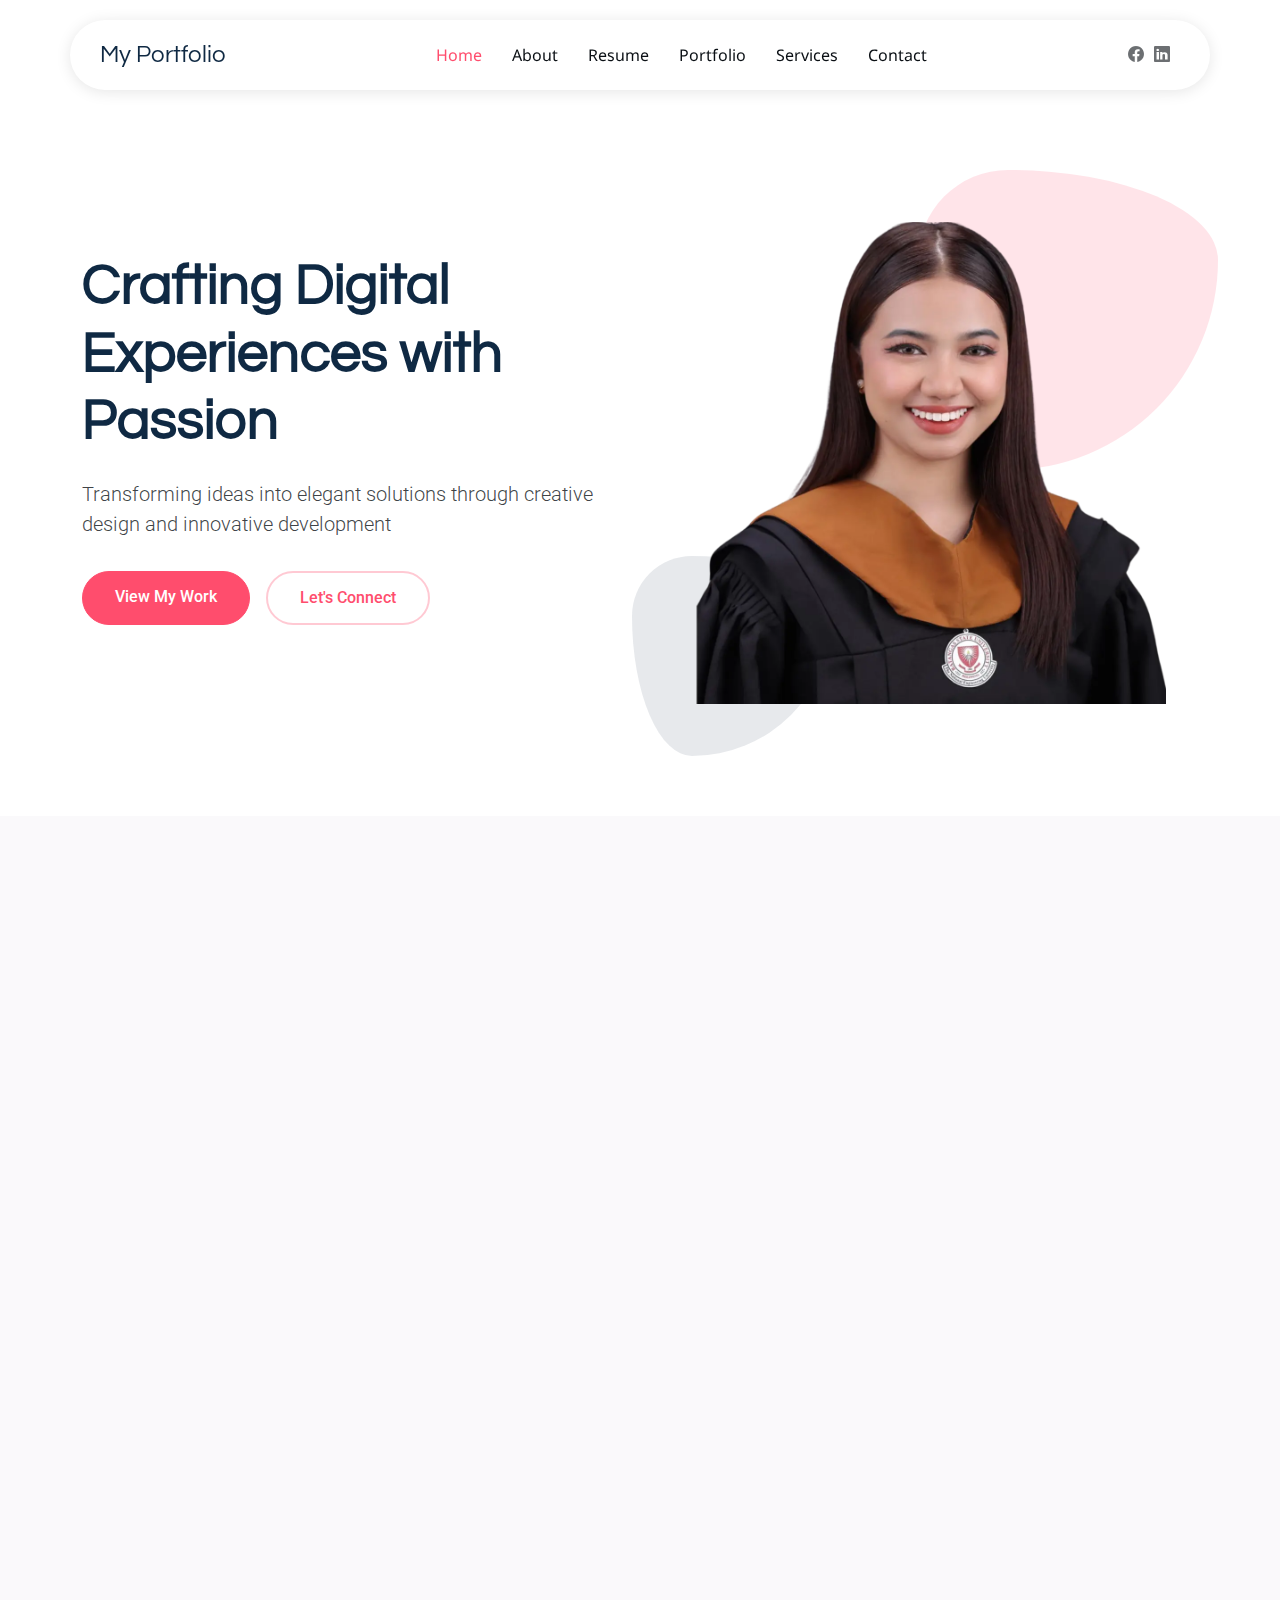
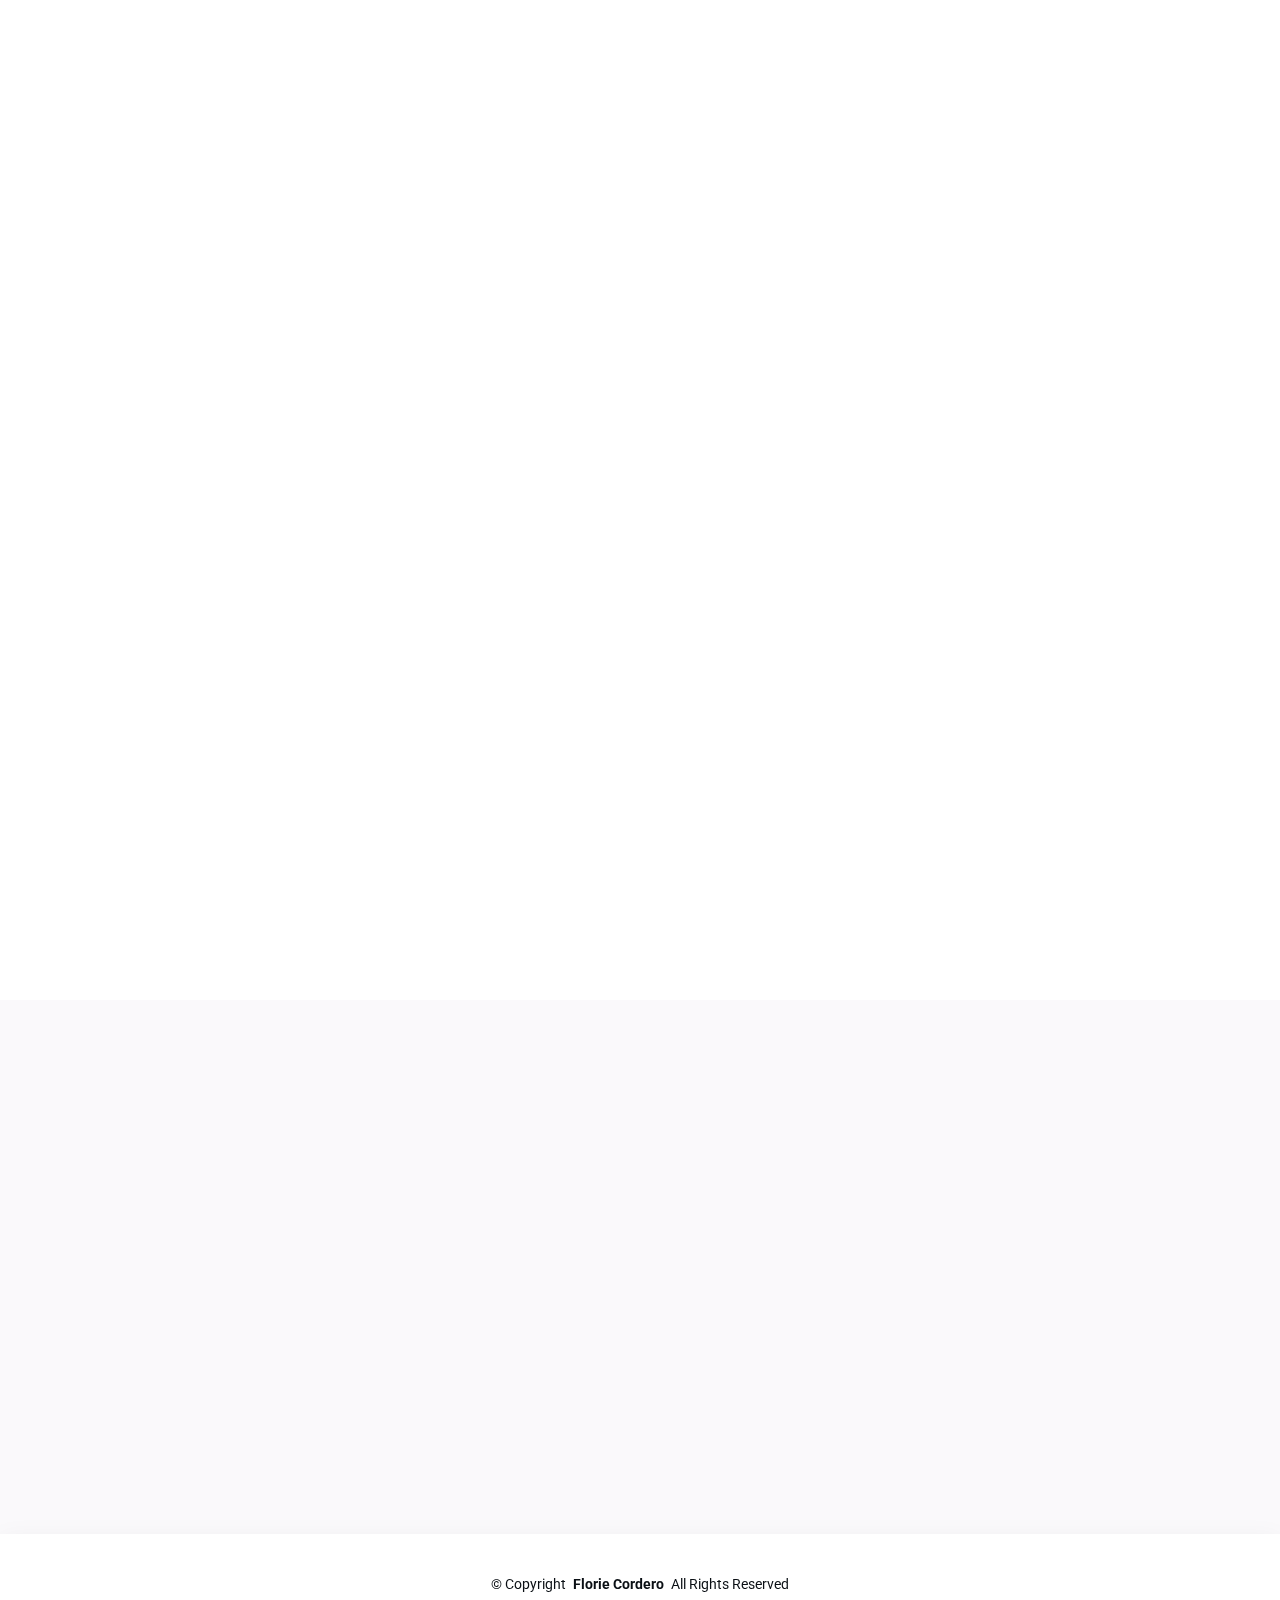
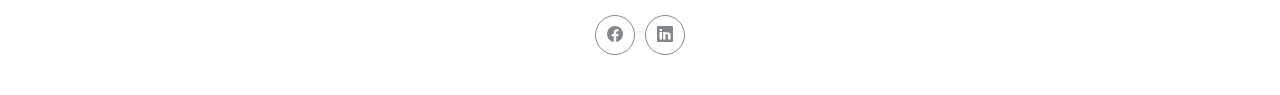
<file: index.html>
<!DOCTYPE html>
<html lang="en">

<head>
  <meta charset="utf-8">
  <meta content="width=device-width, initial-scale=1.0" name="viewport">
  <title>Florie Mae</title>
  <meta name="description" content="">
  <meta name="keywords" content="">

  <!-- Favicons -->
  <link href="assets/img/icons8-cherry-blossom-emoji-32.png" rel="icon">
  <link href="assets/img/apple-touch-icon.png" rel="apple-touch-icon">

  <!-- Fonts -->
  <link href="https://fonts.googleapis.com" rel="preconnect">
  <link href="https://fonts.gstatic.com" rel="preconnect" crossorigin>
  <link href="https://fonts.googleapis.com/css2?family=Roboto:ital,wght@0,100;0,300;0,400;0,500;0,700;0,900;1,100;1,300;1,400;1,500;1,700;1,900&family=Noto+Sans:ital,wght@0,100;0,200;0,300;0,400;0,500;0,600;0,700;0,800;0,900;1,100;1,200;1,300;1,400;1,500;1,600;1,700;1,800;1,900&family=Questrial:wght@400&display=swap" rel="stylesheet">

  <!-- Vendor CSS Files -->
  <link href="assets/vendor/bootstrap/css/bootstrap.min.css" rel="stylesheet">
  <link href="assets/vendor/bootstrap-icons/bootstrap-icons.css" rel="stylesheet">
  <link href="assets/vendor/aos/aos.css" rel="stylesheet">
  <link href="assets/vendor/glightbox/css/glightbox.min.css" rel="stylesheet">
  <link href="assets/vendor/swiper/swiper-bundle.min.css" rel="stylesheet">

  <!-- Main CSS File -->
  <link href="assets/css/main.css" rel="stylesheet">

</head>

<body class="index-page">

  <header id="header" class="header d-flex align-items-center sticky-top">
    <div class="header-container container-fluid container-xl position-relative d-flex align-items-center justify-content-between">

      <a href="index.html" class="logo d-flex align-items-center me-auto me-xl-0">
        <!-- Uncomment the line below if you also wish to use an image logo -->
        <!-- <img src="assets/img/logo.webp" alt=""> -->
        <h1 class="sitename">My Portfolio</h1>
      </a>

      <nav id="navmenu" class="navmenu">
        <ul>
          <li><a href="#hero" class="active">Home</a></li>
          <li><a href="#about">About</a></li>
          <li><a href="#resume">Resume</a></li>
          <li><a href="#portfolio">Portfolio</a></li>
          <li><a href="#services">Services</a></li>          
          <li><a href="#contact">Contact</a></li>
        </ul>
        <i class="mobile-nav-toggle d-xl-none bi bi-list"></i>
      </nav>

      <div class="header-social-links">        
        <a href="https://www.facebook.com/riieeeedd/" class="facebook"><i class="bi bi-facebook"></i></a>

        <a href="https://www.linkedin.com/in/florie-mae-cordero-5a6187251/" class="linkedin"><i class="bi bi-linkedin"></i></a>
      </div>

    </div>
  </header>

  <main class="main">

    <!-- Hero Section -->
    <section id="hero" class="hero section">

      <div class="container" data-aos="fade-up" data-aos-delay="100">

        <div class="row align-items-center content">
          <div class="col-lg-6" data-aos="fade-up" data-aos-delay="200">
            <h2>Crafting Digital Experiences with Passion</h2>
            <p class="lead">Transforming ideas into elegant solutions through creative design and innovative development</p>
            <div class="cta-buttons" data-aos="fade-up" data-aos-delay="300">
              <a href="#portfolio" class="btn btn-primary">View My Work</a>
              <a href="#contact" class="btn btn-outline">Let's Connect</a>
            </div>
           
          </div>
          <div class="col-lg-6">
            <div class="hero-image">
              <img src="assets/img/profile/hero profile.webp" alt="Portfolio Hero Image" class="img-fluid" data-aos="zoom-out" data-aos-delay="300">
              <div class="shape-1"></div>
              <div class="shape-2"></div>
            </div>
          </div>
        </div>

      </div>

    </section><!-- /Hero Section -->

    <!-- About Section -->
    <section id="about" class="about section light-background">

      <!-- Section Title -->
      <div class="container section-title" data-aos="fade-up">
        <h2>About</h2>
        <div class="title-shape">
          <svg viewBox="0 0 200 20" xmlns="http://www.w3.org/2000/svg">
            <path d="M 0,10 C 40,0 60,20 100,10 C 140,0 160,20 200,10" fill="none" stroke="currentColor" stroke-width="2"></path>
          </svg>
        </div>
        <p>Crafting Digital Experiences: Branding, Strategy & Web Innovation</p>
      </div><!-- End Section Title -->

      <div class="container" data-aos="fade-up" data-aos-delay="100">

        <div class="row align-items-center">
          <div class="col-lg-6 position-relative" data-aos="fade-right" data-aos-delay="200">
            <div class="about-image">
              <img src="assets/img/profile/profile about.webp" alt="Profile Image" class="img-fluid rounded-4">
            </div>
          </div>

          <div class="col-lg-6" data-aos="fade-left" data-aos-delay="300">
            <div class="about-content">
              <span class="subtitle">About Me</span>

              <h2>Digital Marketing &amp; Web Development</h2>

              <p class="lead mb-4">I am a results-driven Digital Marketing Specialist with expertise in branding, web development, and online strategy. Currently, I manage marketing for Prime, AXXAZ, and Alignex at We Tech Pro on a full-time role. </p>

              <p class="mb-4">My focus is on delivering impactful digital campaigns, social media growth, SEO strategies, and website development to help businesses expand their online presence.</p>

              <div class="personal-info">
                <div class="row g-4">
                  <div class="col-6">
                    <div class="info-item">
                      <span class="label">Name</span>
                      <span class="value">Florie Mae Cordero</span>
                    </div>
                  </div>

                  <div class="col-6">
                    <div class="info-item">
                      <span class="label">Phone</span>
                      <span class="value">+63 953 0644 358</span>
                    </div>
                  </div>

                  <div class="col-6">
                    <div class="info-item">
                      <span class="label">Age</span>
                      <span class="value">23 Years</span>
                    </div>
                  </div>

                  <div class="col-6">
                    <div class="info-item">
                      <span class="label">Email</span>
                      <span class="value">florie.cordero0@gmail.com</span>
                    </div>
                  </div>

                  <div class="col-6">
                    <div class="info-item">
                      <span class="label">Occupation</span>
                      <span class="value">Digital Marketing Specialist</span>
                    </div>
                  </div>

                  <div class="col-6">
                    <div class="info-item">
                      <span class="label">Nationality</span>
                      <span class="value">Filipino</span>
                    </div>
                  </div>
                </div>
              </div>

              
            </div>
          </div>
        </div>

      </div>

    </section><!-- /About Section -->

    <!-- Skills Section -->
    <section id="skills" class="skills section">

      <div class="container" data-aos="fade-up" data-aos-delay="100">

        <div class="row g-4 skills-animation">

          
          <div class="col-md-6 col-lg-3" data-aos="fade-up" data-aos-delay="100">
            <div class="skill-box">
              <h3>HTML</h3>
              <p>Building structured, responsive, and SEO-friendly web pages.</p>
              <span class="text-end d-block">90%</span>
              <div class="progress">
                <div class="progress-bar" role="progressbar" aria-valuenow="90" aria-valuemin="0" aria-valuemax="100"></div>
              </div>
            </div>
          </div>

          <div class="col-md-6 col-lg-3" data-aos="fade-up" data-aos-delay="200">
            <div class="skill-box">
              <h3>CSS</h3>
              <p>Crafting visually engaging and responsive designs with precision.</p>
              <span class="text-end d-block">90%</span>
              <div class="progress">
                <div class="progress-bar" role="progressbar" aria-valuenow="90" aria-valuemin="0" aria-valuemax="100"></div>
              </div>
            </div>
          </div>

          <div class="col-md-6 col-lg-3" data-aos="fade-up" data-aos-delay="300">
            <div class="skill-box">
              <h3>Wordpress</h3>
              <p>Developing dynamic, user-friendly websites with custom solutions.</p>
              <span class="text-end d-block">80%</span>
              <div class="progress">
                <div class="progress-bar" role="progressbar" aria-valuenow="80" aria-valuemin="0" aria-valuemax="100"></div>
              </div>
            </div>
          </div>

          <div class="col-md-6 col-lg-3" data-aos="fade-up" data-aos-delay="400">
            <div class="skill-box">
              <h3>Bootstrap</h3>
              <p>Enhancing web responsiveness with sleek, mobile-first frameworks.</p>
              <span class="text-end d-block">80%</span>
              <div class="progress">
                <div class="progress-bar" role="progressbar" aria-valuenow="88" aria-valuemin="0" aria-valuemax="100">
                </div>
              </div>
            </div>
          </div>
          <div class="col-md-6 col-lg-3" data-aos="fade-up" data-aos-delay="100">
            <div class="skill-box">
              <h3>Canva</h3>
              <p>Crafting visually engaging and responsive designs with precision.</p>
              <span class="text-end d-block">90%</span>
              <div class="progress">
                <div class="progress-bar" role="progressbar" aria-valuenow="90" aria-valuemin="0" aria-valuemax="100"></div>
              </div>
            </div>
          </div>

          <div class="col-md-6 col-lg-3" data-aos="fade-up" data-aos-delay="200">
            <div class="skill-box">
              <h3>Figma</h3>
              <p>Designing intuitive UI/UX experiences with collaborative prototyping.</p>
              <span class="text-end d-block">80%</span>
              <div class="progress">
                <div class="progress-bar" role="progressbar" aria-valuenow="80" aria-valuemin="0" aria-valuemax="100"></div>
              </div>
            </div>
          </div>

          <div class="col-md-6 col-lg-3" data-aos="fade-up" data-aos-delay="300">
            <div class="skill-box">
              <h3>Adobe</h3>
              <p> Mastering creative tools for professional design and multimedia.</p>
              <span class="text-end d-block">70%</span>
              <div class="progress">
                <div class="progress-bar" role="progressbar" aria-valuenow="70" aria-valuemin="0" aria-valuemax="100"></div>
              </div>
            </div>
          </div>

          <div class="col-md-6 col-lg-3" data-aos="fade-up" data-aos-delay="400">
            <div class="skill-box">
              <h3>Meta Ads</h3>
              <p>Managing social media campaigns for maximum reach and engagement.</p>
              <span class="text-end d-block">70%</span>
              <div class="progress">
                <div class="progress-bar" role="progressbar" aria-valuenow="70" aria-valuemin="0" aria-valuemax="100">
                </div>
              </div>
            </div>
          </div>
        </div>

      </div>

    </section><!-- /Skills Section -->

    <!-- Resume Section -->
    <section id="resume" class="resume section">

      <!-- Section Title -->
      <div class="container section-title" data-aos="fade-up">
        <h2>Resume</h2>
        <div class="title-shape">
          <svg viewBox="0 0 200 20" xmlns="http://www.w3.org/2000/svg">
            <path d="M 0,10 C 40,0 60,20 100,10 C 140,0 160,20 200,10" fill="none" stroke="currentColor" stroke-width="2"></path>
          </svg>
        </div>
        <p>A summary of my professional experience, skills, and achievements in marketing, web design, web development, and branding.</p>
      </div><!-- End Section Title -->

      <div class="container" data-aos="fade-up" data-aos-delay="100">

        <div class="row">
          <div class="col-12">
            <div class="resume-wrapper">
              <div class="resume-block" data-aos="fade-up">
                <h2>Work Experience</h2>
                <p class="lead">With extensive experience in digital marketing and web development, I have led successful branding initiatives, optimized online presence, and executed strategic campaigns to drive business growth.</p>

                <div class="timeline">
                  <div class="timeline-item" data-aos="fade-up" data-aos-delay="200">
                    <div class="timeline-left">
                      <h4 class="company">WE TECH PRO</h4>
                      <span class="period">September 2024 - Current</span>
                    </div>
                    <div class="timeline-dot"></div>
                    <div class="timeline-right">
                      <h3 class="position">Digital Marketing Specialist</h3>
                      <p class="description">Results-driven Digital Marketing Specialist with expertise in branding, web development, and online strategy.</p>
                      <ul>
                        <li>Develop and execute marketing strategies to enhance brand visibility.</li>
                        <li>Manage social media campaigns and content creation.</li>
                        <li>Implement SEO techniques to improve search rankings and web traffic.</li>
                       
                      </ul>
                      <p class="description">Web Development & Design</p>
                      <ul>
                        <li>Design and develop responsive websites using WordPress and Bootstrap.</li>
                        <li>Optimize UI/UX for seamless user experience.</li>
                        <li>Maintain website performance, security, and updates.</li>
                       
                      </ul>
                      <p class="description">Advertising & Analytics</p>
                      <ul>
                        <li>Create and manage paid ad campaigns (Meta Ads, Google Ads).</li>
                        <li>Analyze data using Google Analytics to track campaign success.</li>
                        <li>Adjust marketing strategies based on performance insights.</li>
                       
                      </ul>
                    </div>
                  </div>

                  <div class="timeline-item" data-aos="fade-up" data-aos-delay="300">
                    <div class="timeline-left">
                      <h4 class="company">Batangas State University-TNEU Library Main Campus II

                      </h4>
                      <span class="period">June - September 2024</span>
                    </div>
                    <div class="timeline-dot"></div>
                    <div class="timeline-right">
                      <h3 class="position">IT Support (Part Time)</h3>
                      <p class="description">
                        Experienced in designing diverse graphics including PowerPoint presentations and infographics.
                      </p>
                      <ul>
                        <li>Lead in the design, development, and implementation of the graphic, layout, and production communication materials</li>
                        <li>Managed front desk operations, encoding data for borrowed and returned laptops, icon, and theses.</li>
                        <li>Managed data, performed troubleshooting, and ensured laptops are functioning properly.</li>
                       
                      </ul>
                      <p></p>
                    </div>
                  </div>

                  <div class="timeline-item" data-aos="fade-up" data-aos-delay="400">
                    <div class="timeline-left">
                      <h4 class="company">CTI Steer HUB - Batangas State University</h4>
                      <span class="period">January-May 2024</span>
                    </div>
                    <div class="timeline-dot"></div>
                    <div class="timeline-right">
                      <h3 class="position">UI/ UX Designer / Front - End Developer</h3>
                      <p class="description">Created wireframes and prototypes based on user research, aligning with business goals.

                      </p>
                      <ul>
                        <li> Implemented designs using HTML, CSS, and JavaScript, ensuring cross-browser compatibility and responsive design. </li>
                        <li> Coordinated with the back-end team for seamless UI integration.</li>
                      </ul>
                    </div>
                  </div>
                </div>
              </div>

              <div class="resume-block" data-aos="fade-up" data-aos-delay="100">
                <h2>My Education</h2>
                <p class="lead">Academic Excellence in IT & Digital Innovation</p>

                <div class="timeline">
                  <div class="timeline-item" data-aos="fade-up" data-aos-delay="200">
                    <div class="timeline-left">
                      <h4 class="company">Batangas State University - TNEU Main Campus II</h4>
                      <span class="period">2020-2024</span>
                    </div>
                    <div class="timeline-dot"></div>
                    <div class="timeline-right">
                      <h3 class="position">Bachelor of Science in Information Technology Major in Service Management</h3>
                      <p class="description">Graduated Cum Laude, demonstrating academic excellence and expertise in IT service management, systems development, and business process optimization.</p>
                    </div>
                  </div>

                  <div class="timeline-item" data-aos="fade-up" data-aos-delay="300">
                    <div class="timeline-left">
                      <h4 class="company">University Of Batangas</h4>
                      <span class="period">2018-2020</span>
                    </div>
                    <div class="timeline-dot"></div>
                    <div class="timeline-right">
                      <h3 class="position">Animation - Programming (Technology and Vocational Strand)  </h3>
                      <p class="description">Completed a 2-year vocational program: 1 year in Animation (2D/3D design, digital storytelling) and 1 year in Basic Programming (coding fundamentals, software development).</p>
                    </div>
                  </div>

                 
                </div>
              </div>
            </div>
          </div>
        </div>

      </div>

    </section><!-- /Resume Section -->

    <!-- Portfolio Section -->
    <section id="portfolio" class="portfolio section">

      <!-- Section Title -->
      <div class="container section-title" data-aos="fade-up">
        <h2>Portfolio</h2>
        <div class="title-shape">
          <svg viewBox="0 0 200 20" xmlns="http://www.w3.org/2000/svg">
            <path d="M 0,10 C 40,0 60,20 100,10 C 140,0 160,20 200,10" fill="none" stroke="currentColor" stroke-width="2"></path>
          </svg>
        </div>
        <p>A collection of my work, featuring projects in branding, website design, development, and digital marketing strategies. </p>
      </div><!-- End Section Title -->

      <div class="container" data-aos="fade-up" data-aos-delay="100">

        <div class="isotope-layout" data-default-filter="*" data-layout="masonry" data-sort="original-order">

          <div class="portfolio-filters-container" data-aos="fade-up" data-aos-delay="200">
            <ul class="portfolio-filters isotope-filters">
              <li data-filter="*" class="filter-active">All Work</li>
              <li data-filter=".filter-web">Web Design</li>
              <li data-filter=".filter-graphics">Graphics</li>             
              <li data-filter=".filter-brand">Branding</li>
            </ul>
          </div>

          <div class="row g-4 isotope-container" data-aos="fade-up" data-aos-delay="300">

            <div class="col-lg-6 col-md-6 portfolio-item isotope-item filter-web">
              <div class="portfolio-card">
                <div class="portfolio-image">
                  <img src="assets/img/portfolio/Web Design/web1.webp" class="img-fluid" alt="" loading="lazy">
                  <div class="portfolio-overlay">
                    <div class="portfolio-actions">
                      <a href="assets/img/portfolio/Web Design/web1.webp" class="glightbox preview-link" data-gallery="portfolio-gallery-web"><i class="bi bi-eye"></i></a>
                      <a href="portfolio-details web.html" class="details-link"><i class="bi bi-arrow-right"></i></a>
                    </div>
                  </div>
                </div>
                <div class="portfolio-content">
                  <span class="category">Web Design</span>
                  <h3>Responsive & Functional Websites</h3>
                  <p> Creating modern, user-friendly websites that enhance brand credibility and user experience.</p>
                </div>
              </div>
            </div><!-- End Portfolio Item -->
            

            <div class="col-lg-6 col-md-6 portfolio-item isotope-item filter-graphics">
              <div class="portfolio-card">
                <div class="portfolio-image">
                  <img src="assets/img/portfolio/Graphics/ef1.webp" class="img-fluid" alt="" loading="lazy">
                  <div class="portfolio-overlay">
                    <div class="portfolio-actions">
                      <a href="assets/img/portfolio/Graphics/ef1.webp" class="glightbox preview-link" data-gallery="portfolio-gallery-graphics"><i class="bi bi-eye"></i></a>
                      <a href="portfolio-details.html" class="details-link"><i class="bi bi-arrow-right"></i></a>
                    </div>
                  </div>
                </div>
                <div class="portfolio-content">
                  <span class="category">Graphics</span>
                  <h3>Event Flyers </h3>
                  <p>Engaging and vibrant designs to capture attention for special events.</p>
                </div>
              </div>
            </div><!-- End Portfolio Item -->

           
            <div class="col-lg-6 col-md-6 portfolio-item isotope-item filter-brand">
              <div class="portfolio-card">
                <div class="portfolio-image">
                  <img src="assets/img/portfolio/Branding/bd1.webp" class="img-fluid" alt="" loading="lazy">
                  <div class="portfolio-overlay">
                    <div class="portfolio-actions">
                      <a href="assets/img/portfolio/Branding/bd1.webp" class="glightbox preview-link" data-gallery="portfolio-gallery-brand"><i class="bi bi-eye"></i></a>
                      <a href="portfolio-details brand.html" class="details-link"><i class="bi bi-arrow-right"></i></a>
                    </div>
                  </div>
                </div>
                <div class="portfolio-content">
                  <span class="category">Branding</span>
                  <h3>Logos & Typography </h3>
                  <p>Unique logo designs paired with carefully crafted typography for a strong brand identity.</p>
                </div>
              </div>
            </div><!-- End Portfolio Item -->

            <div class="col-lg-6 col-md-6 portfolio-item isotope-item filter-web">
              <div class="portfolio-card">
                <div class="portfolio-image">
                  <img src="assets/img/portfolio/Web Design/web2.webp" class="img-fluid" alt="" loading="lazy">
                  <div class="portfolio-overlay">
                    <div class="portfolio-actions">
                      <a href="assets/img/portfolio/Web Design/web2.webp" class="glightbox preview-link" data-gallery="portfolio-gallery-web"><i class="bi bi-eye"></i></a>
                      <a href="portfolio-details web.html" class="details-link"><i class="bi bi-arrow-right"></i></a>
                    </div>
                  </div>
                </div>
                <div class="portfolio-content">
                  <span class="category">Web Design</span>
                  <h3>Responsive & Functional Websites</h3>
                  <p> Creating modern, user-friendly websites that enhance brand credibility and user experience.</p>
                </div>
              </div>
            </div><!-- End Portfolio Item -->

            <div class="col-lg-6 col-md-6 portfolio-item isotope-item filter-graphics">
              <div class="portfolio-card">
                <div class="portfolio-image">
                  <img src="assets/img/portfolio/Graphics/ef2.webp" class="img-fluid" alt="" loading="lazy">
                  <div class="portfolio-overlay">
                    <div class="portfolio-actions">
                      <a href="assets/img/portfolio/Graphics/ef2.webp" class="glightbox preview-link" data-gallery="portfolio-gallery-graphics"><i class="bi bi-eye"></i></a>
                      <a href="portfolio-details.html" class="details-link"><i class="bi bi-arrow-right"></i></a>
                    </div>
                  </div>
                </div>
                <div class="portfolio-content">
                  <span class="category">Graphics</span>
                  <h3>Event Flyers </h3>
                  <p>Engaging and vibrant designs to capture attention for special events.</p>
                </div>
              </div>
            </div><!-- End Portfolio Item -->

           
            <div class="col-lg-6 col-md-6 portfolio-item isotope-item filter-brand">
              <div class="portfolio-card">
                <div class="portfolio-image">
                  <img src="assets/img/portfolio/Branding/bd2.webp" class="img-fluid" alt="" loading="lazy">
                  <div class="portfolio-overlay">
                    <div class="portfolio-actions">
                      <a href="assets/img/portfolio/Branding/bd2.webp" class="glightbox preview-link" data-gallery="portfolio-gallery-brand"><i class="bi bi-eye"></i></a>
                      <a href="portfolio-details brand.html"  class="details-link"><i class="bi bi-arrow-right"></i></a>
                    </div>
                  </div>
                </div>
                <div class="portfolio-content">
                  <span class="category">Branding</span>
                  <h3>Logos & Typography </h3>
                  <p>Unique logo designs paired with carefully crafted typography for a strong brand identity.</p>
                </div>
              </div>
            </div><!-- End Portfolio Item -->

            <div class="col-lg-6 col-md-6 portfolio-item isotope-item filter-web">
              <div class="portfolio-card">
                <div class="portfolio-image">
                  <img src="assets/img/portfolio/Web Design/web3.webp" class="img-fluid" alt="" loading="lazy">
                  <div class="portfolio-overlay">
                    <div class="portfolio-actions">
                      <a href="assets/img/portfolio/Web Design/web3.webp" class="glightbox preview-link" data-gallery="portfolio-gallery-web"><i class="bi bi-eye"></i></a>
                      <a href="portfolio-details web.html" class="details-link"><i class="bi bi-arrow-right"></i></a>
                    </div>
                  </div>
                </div>
                <div class="portfolio-content">
                  <span class="category">Web Design</span>
                  <h3>Responsive & Functional Websites</h3>
                  <p> Creating modern, user-friendly websites that enhance brand credibility and user experience.</p>
                </div>
              </div>
            </div><!-- End Portfolio Item -->

            <div class="col-lg-6 col-md-6 portfolio-item isotope-item filter-graphics">
              <div class="portfolio-card">
                <div class="portfolio-image">
                  <img src="assets/img/portfolio/Graphics/cf1.webp" class="img-fluid" alt="" loading="lazy">
                  <div class="portfolio-overlay">
                    <div class="portfolio-actions">
                      <a href="assets/img/portfolio/Graphics/cf1.webp" class="glightbox preview-link" data-gallery="portfolio-gallery-graphics"><i class="bi bi-eye"></i></a>
                      <a href="portfolio-details.html" class="details-link"><i class="bi bi-arrow-right"></i></a>
                    </div>
                  </div>
                </div>
                <div class="portfolio-content">
                  <span class="category">Graphics</span>
                  <h3>Corporate Flyers</h3>
                  <p>Professional and polished designs tailored for business communication.</p>
                </div>
              </div>
            </div><!-- End Portfolio Item -->
            <div class="col-lg-6 col-md-6 portfolio-item isotope-item filter-brand">
              <div class="portfolio-card">
                <div class="portfolio-image">
                  <img src="assets/img/portfolio/Branding/bd3.webp" class="img-fluid" alt="" loading="lazy">
                  <div class="portfolio-overlay">
                    <div class="portfolio-actions">
                      <a href="assets/img/portfolio/Branding/bd3.webp" class="glightbox preview-link" data-gallery="portfolio-gallery-brand"><i class="bi bi-eye"></i></a>
                      <a href="portfolio-details brand.html"  class="details-link"><i class="bi bi-arrow-right"></i></a>
                    </div>
                  </div>
                </div>
                <div class="portfolio-content">
                  <span class="category">Branding</span>
                  <h3>Logos & Typography </h3>
                  <p>Unique logo designs paired with carefully crafted typography for a strong brand identity.</p>
                </div>
              </div>
            </div><!-- End Portfolio Item -->

            <div class="col-lg-6 col-md-6 portfolio-item isotope-item filter-web">
              <div class="portfolio-card">
                <div class="portfolio-image">
                  <img src="assets/img/portfolio/Web Design/web4.webp" class="img-fluid" alt="" loading="lazy">
                  <div class="portfolio-overlay">
                    <div class="portfolio-actions">
                      <a href="assets/img/portfolio/Web Design/web4.webp" class="glightbox preview-link" data-gallery="portfolio-gallery-web"><i class="bi bi-eye"></i></a>
                      <a href="portfolio-details web.html" class="details-link"><i class="bi bi-arrow-right"></i></a>
                    </div>
                  </div>
                </div>
                <div class="portfolio-content">
                  <span class="category">Web Design</span>
                  <h3>Responsive & Functional Websites</h3>
                  <p> Creating modern, user-friendly websites that enhance brand credibility and user experience.</p>
                </div>
              </div>
            </div><!-- End Portfolio Item -->

            <div class="col-lg-6 col-md-6 portfolio-item isotope-item filter-graphics">
              <div class="portfolio-card">
                <div class="portfolio-image">
                  <img src="assets/img/portfolio/Graphics/cf2.webp" class="img-fluid" alt="" loading="lazy">
                  <div class="portfolio-overlay">
                    <div class="portfolio-actions">
                      <a href="assets/img/portfolio/Graphics/cf2.webp" class="glightbox preview-link" data-gallery="portfolio-gallery-graphics"><i class="bi bi-eye"></i></a>
                      <a href="portfolio-details.html" class="details-link"><i class="bi bi-arrow-right"></i></a>
                    </div>
                  </div>
                </div>
                <div class="portfolio-content">
                  <span class="category">Graphics</span>
                  <h3>Corporate Flyers</h3>
                  <p>Professional and polished designs tailored for business communication.</p>
                </div>
              </div>
            </div><!-- End Portfolio Item -->
            <div class="col-lg-6 col-md-6 portfolio-item isotope-item filter-brand">
              <div class="portfolio-card">
                <div class="portfolio-image">
                  <img src="assets/img/portfolio/Branding/bd4.webp" class="img-fluid" alt="" loading="lazy">
                  <div class="portfolio-overlay">
                    <div class="portfolio-actions">
                      <a href="assets/img/portfolio/Branding/bd4.webp" class="glightbox preview-link" data-gallery="portfolio-gallery-brand"><i class="bi bi-eye"></i></a>
                      <a href="portfolio-details brand.html"  class="details-link"><i class="bi bi-arrow-right"></i></a>
                    </div>
                  </div>
                </div>
                <div class="portfolio-content">
                  <span class="category">Branding</span>
                  <h3>Logos & Typography </h3>
                  <p>Unique logo designs paired with carefully crafted typography for a strong brand identity.</p>
                </div>
              </div>
            </div><!-- End Portfolio Item -->

           

            <div class="col-lg-6 col-md-6 portfolio-item isotope-item filter-graphics">
              <div class="portfolio-card">
                <div class="portfolio-image">
                  <img src="assets/img/portfolio/Graphics/cf3.webp" class="img-fluid" alt="" loading="lazy">
                  <div class="portfolio-overlay">
                    <div class="portfolio-actions">
                      <a href="assets/img/portfolio/Graphics/cf3.webp" class="glightbox preview-link" data-gallery="portfolio-gallery-graphics"><i class="bi bi-eye"></i></a>
                      <a href="portfolio-details.html" class="details-link"><i class="bi bi-arrow-right"></i></a>
                    </div>
                  </div>
                </div>
                <div class="portfolio-content">
                  <span class="category">Graphics</span>
                  <h3>Corporate Flyers</h3>
                  <p>Professional and polished designs tailored for business communication.</p>
                </div>
              </div>
            </div><!-- End Portfolio Item -->
           

            

            <div class="col-lg-6 col-md-6 portfolio-item isotope-item filter-graphics">
              <div class="portfolio-card">
                <div class="portfolio-image">
                  <img src="assets/img/portfolio/Graphics/cf4.webp" class="img-fluid" alt="" loading="lazy">
                  <div class="portfolio-overlay">
                    <div class="portfolio-actions">
                      <a href="assets/img/portfolio/Graphics/cf4.webp" class="glightbox preview-link" data-gallery="portfolio-gallery-graphics"><i class="bi bi-eye"></i></a>
                      <a href="portfolio-details.html" class="details-link"><i class="bi bi-arrow-right"></i></a>
                    </div>
                  </div>
                </div>
                <div class="portfolio-content">
                  <span class="category">Graphics</span>
                  <h3>Corporate Flyers</h3>
                  <p>Professional and polished designs tailored for business communication.</p>
                </div>
              </div>
            </div><!-- End Portfolio Item -->
            <div class="col-lg-6 col-md-6 portfolio-item isotope-item filter-brand">
              <div class="portfolio-card">
                <div class="portfolio-image">
                  <img src="assets/img/portfolio/Branding/cc1.webp" class="img-fluid" alt="" loading="lazy">
                  <div class="portfolio-overlay">
                    <div class="portfolio-actions">
                      <a href="assets/img/portfolio/Branding/cc1.webp" class="glightbox preview-link" data-gallery="portfolio-gallery-brand"><i class="bi bi-eye"></i></a>
                      <a href="portfolio-details brand.html"  class="details-link"><i class="bi bi-arrow-right"></i></a>
                    </div>
                  </div>
                </div>
                <div class="portfolio-content">
                  <span class="category">Branding</span>
                  <h3>Calling Cards</h3>
                  <p>Professionally designed business cards that leave a lasting impression.</p>
                </div>
              </div>
            </div><!-- End Portfolio Item -->

            

           

           

            

            <div class="col-lg-6 col-md-6 portfolio-item isotope-item filter-graphics">
              <div class="portfolio-card">
                <div class="portfolio-image">
                  <img src="assets/img/portfolio/Graphics/dg1.webp" class="img-fluid" alt="" loading="lazy">
                  <div class="portfolio-overlay">
                    <div class="portfolio-actions">
                      <a href="assets/img/portfolio/Graphics/dg1.webp" class="glightbox preview-link" data-gallery="portfolio-gallery-graphics"><i class="bi bi-eye"></i></a>
                      <a href="portfolio-details.html" class="details-link"><i class="bi bi-arrow-right"></i></a>
                    </div>
                  </div>
                </div>
                <div class="portfolio-content">
                  <span class="category">Graphics</span>
                  <h3>Digital Flyers</h3>
                  <p>Eye-catching promotional materials designed for online marketing.</p>
                </div>
              </div>
            </div><!-- End Portfolio Item -->
            
            

            <div class="col-lg-6 col-md-6 portfolio-item isotope-item filter-graphics">
              <div class="portfolio-card">
                <div class="portfolio-image">
                  <img src="assets/img/portfolio/Graphics/dg3.webp" class="img-fluid" alt="" loading="lazy">
                  <div class="portfolio-overlay">
                    <div class="portfolio-actions">
                      <a href="assets/img/portfolio/Graphics/dg3.webp" class="glightbox preview-link" data-gallery="portfolio-gallery-graphics"><i class="bi bi-eye"></i></a>
                      <a href="portfolio-details.html" class="details-link"><i class="bi bi-arrow-right"></i></a>
                    </div>
                  </div>
                </div>
                <div class="portfolio-content">
                  <span class="category">Graphics</span>
                  <h3>Digital Flyers</h3>
                  <p>Eye-catching promotional materials designed for online marketing.</p>
                </div>
              </div>
            </div><!-- End Portfolio Item -->

            <div class="col-lg-6 col-md-6 portfolio-item isotope-item filter-brand">
              <div class="portfolio-card">
                <div class="portfolio-image">
                  <img src="assets/img/portfolio/Branding/cc2.webp" class="img-fluid" alt="" loading="lazy">
                  <div class="portfolio-overlay">
                    <div class="portfolio-actions">
                      <a href="assets/img/portfolio/Branding/cc2.webp" class="glightbox preview-link" data-gallery="portfolio-gallery-brand"><i class="bi bi-eye"></i></a>
                      <a href="portfolio-details brand.html"  class="details-link"><i class="bi bi-arrow-right"></i></a>
                    </div>
                  </div>
                </div>
                <div class="portfolio-content">
                  <span class="category">Branding</span>
                  <h3>Calling Cards</h3>
                  <p>Professionally designed business cards that leave a lasting impression.</p>
                </div>
              </div>
            </div><!-- End Portfolio Item -->


            
            <div class="col-lg-6 col-md-6 portfolio-item isotope-item filter-graphics">
              <div class="portfolio-card">
                <div class="portfolio-image">
                  <img src="assets/img/portfolio/Graphics/dg4.webp" class="img-fluid" alt="" loading="lazy">
                  <div class="portfolio-overlay">
                    <div class="portfolio-actions">
                      <a href="assets/img/portfolio/Graphics/dg4.webp" class="glightbox preview-link" data-gallery="portfolio-gallery-graphics"><i class="bi bi-eye"></i></a>
                      <a href="portfolio-details.html" class="details-link"><i class="bi bi-arrow-right"></i></a>
                    </div>
                  </div>
                </div>
                <div class="portfolio-content">
                  <span class="category">Graphics</span>
                  <h3>Digital Flyers</h3>
                  <p>Eye-catching promotional materials designed for online marketing.</p>
                </div>
              </div>
            </div><!-- End Portfolio Item -->
            <div class="col-lg-6 col-md-6 portfolio-item isotope-item filter-graphics">
              <div class="portfolio-card">
                <div class="portfolio-image">
                  <img src="assets/img/portfolio/Graphics/cf5.webp" class="img-fluid" alt="" loading="lazy">
                  <div class="portfolio-overlay">
                    <div class="portfolio-actions">
                      <a href="assets/img/portfolio/Graphics/cf5.webp" class="glightbox preview-link" data-gallery="portfolio-gallery-graphics"><i class="bi bi-eye"></i></a>
                      <a href="portfolio-details.html" class="details-link"><i class="bi bi-arrow-right"></i></a>
                    </div>
                  </div>
                </div>
                <div class="portfolio-content">
                  <span class="category">Graphics</span>
                  <h3>Corporate Flyers</h3>
                  <p>Professional and polished designs tailored for business communication.</p>
                </div>
              </div>
            </div><!-- End Portfolio Item -->
            <div class="col-lg-6 col-md-6 portfolio-item isotope-item filter-brand">
              <div class="portfolio-card">
                <div class="portfolio-image">
                  <img src="assets/img/portfolio/Branding/cc3.webp" class="img-fluid" alt="" loading="lazy">
                  <div class="portfolio-overlay">
                    <div class="portfolio-actions">
                      <a href="assets/img/portfolio/Branding/cc3.webp" class="glightbox preview-link" data-gallery="portfolio-gallery-brand"><i class="bi bi-eye"></i></a>
                      <a href="portfolio-details brand.html"  class="details-link"><i class="bi bi-arrow-right"></i></a>
                    </div>
                  </div>
                </div>
                <div class="portfolio-content">
                  <span class="category">Branding</span>
                  <h3>Calling Cards</h3>
                  <p>Professionally designed business cards that leave a lasting impression.</p>
                </div>
              </div>
            </div><!-- End Portfolio Item -->

            

            <div class="col-lg-6 col-md-6 portfolio-item isotope-item filter-graphics">
              <div class="portfolio-card">
                <div class="portfolio-image">
                  <img src="assets/img/portfolio/Graphics/dg4.webp" class="img-fluid" alt="" loading="lazy">
                  <div class="portfolio-overlay">
                    <div class="portfolio-actions">
                      <a href="assets/img/portfolio/Graphics/dg4.webp" class="glightbox preview-link" data-gallery="portfolio-gallery-graphics"><i class="bi bi-eye"></i></a>
                      <a href="portfolio-details.html" class="details-link"><i class="bi bi-arrow-right"></i></a>
                    </div>
                  </div>
                </div>
                <div class="portfolio-content">
                  <span class="category">Graphics</span>
                  <h3>Digital Flyers</h3>
                  <p>Eye-catching promotional materials designed for online marketing.</p>
                </div>
              </div>
            </div><!-- End Portfolio Item -->

            <div class="col-lg-6 col-md-6 portfolio-item isotope-item filter-brand">
              <div class="portfolio-card">
                <div class="portfolio-image">
                  <img src="assets/img/portfolio/Branding/cc4.webp" class="img-fluid" alt="" loading="lazy">
                  <div class="portfolio-overlay">
                    <div class="portfolio-actions">
                      <a href="assets/img/portfolio/Branding/cc4.webp" class="glightbox preview-link" data-gallery="portfolio-gallery-brand"><i class="bi bi-eye"></i></a>
                      <a href="portfolio-details brand.html"  class="details-link"><i class="bi bi-arrow-right"></i></a>
                    </div>
                  </div>
                </div>
                <div class="portfolio-content">
                  <span class="category">Branding</span>
                  <h3>Calling Cards</h3>
                  <p>Professionally designed business cards that leave a lasting impression.</p>
                </div>
              </div>
            </div><!-- End Portfolio Item -->

            <div class="col-lg-6 col-md-6 portfolio-item isotope-item filter-web">
              <div class="portfolio-card">
                <div class="portfolio-image">
                  <img src="assets/img/portfolio/Web Design/web5.webp" class="img-fluid" alt="" loading="lazy">
                  <div class="portfolio-overlay">
                    <div class="portfolio-actions">
                      <a href="assets/img/portfolio/Web Design/web5.webp" class="glightbox preview-link" data-gallery="portfolio-gallery-web"><i class="bi bi-eye"></i></a>
                      <a href="portfolio-details web.html" class="details-link"><i class="bi bi-arrow-right"></i></a>
                    </div>
                  </div>
                </div>
                <div class="portfolio-content">
                  <span class="category">Web Design</span>
                  <h3>Responsive & Functional Websites</h3>
                  <p> Creating modern, user-friendly websites that enhance brand credibility and user experience.</p>
                </div>
              </div>
            </div><!-- End Portfolio Item -->

            <div class="col-lg-6 col-md-6 portfolio-item isotope-item filter-graphics">
              <div class="portfolio-card">
                <div class="portfolio-image">
                  <img src="assets/img/portfolio/Graphics/dg6.webp" class="img-fluid" alt="" loading="lazy">
                  <div class="portfolio-overlay">
                    <div class="portfolio-actions">
                      <a href="assets/img/portfolio/Graphics/dg6.webp" class="glightbox preview-link" data-gallery="portfolio-gallery-graphics"><i class="bi bi-eye"></i></a>
                      <a href="portfolio-details.html" class="details-link"><i class="bi bi-arrow-right"></i></a>
                    </div>
                  </div>
                </div>
                <div class="portfolio-content">
                  <span class="category">Graphics</span>
                  <h3>Digital Flyers</h3>
                  <p>Eye-catching promotional materials designed for online marketing.</p>
                </div>
              </div>
            </div><!-- End Portfolio Item -->
            <div class="col-lg-6 col-md-6 portfolio-item isotope-item filter-brand">
              <div class="portfolio-card">
                <div class="portfolio-image">
                  <img src="assets/img/portfolio/Branding/cc5.webp" class="img-fluid" alt="" loading="lazy">
                  <div class="portfolio-overlay">
                    <div class="portfolio-actions">
                      <a href="assets/img/portfolio/Branding/cc5.webp" class="glightbox preview-link" data-gallery="portfolio-gallery-brand"><i class="bi bi-eye"></i></a>
                      <a href="portfolio-details brand.html"  class="details-link"><i class="bi bi-arrow-right"></i></a>
                    </div>
                  </div>
                </div>
                <div class="portfolio-content">
                  <span class="category">Branding</span>
                  <h3>Calling Cards</h3>
                  <p>Professionally designed business cards that leave a lasting impression.</p>
                </div>
              </div>
            </div><!-- End Portfolio Item -->

            

            <div class="col-lg-6 col-md-6 portfolio-item isotope-item filter-graphics">
              <div class="portfolio-card">
                <div class="portfolio-image">
                  <img src="assets/img/portfolio/Graphics/dg5.webp" class="img-fluid" alt="" loading="lazy">
                  <div class="portfolio-overlay">
                    <div class="portfolio-actions">
                      <a href="assets/img/portfolio/Graphics/dg5.webp" class="glightbox preview-link" data-gallery="portfolio-gallery-graphics"><i class="bi bi-eye"></i></a>
                      <a href="portfolio-details.html" class="details-link"><i class="bi bi-arrow-right"></i></a>
                    </div>
                  </div>
                </div>
                <div class="portfolio-content">
                  <span class="category">Graphics</span>
                  <h3>Digital Flyers</h3>
                  <p>Eye-catching promotional materials designed for online marketing.</p>
                </div>
              </div>
            </div><!-- End Portfolio Item -->

          </div><!-- End Portfolio Container -->

        </div>

      </div>

    </section><!-- /Portfolio Section -->

   
    <!-- Services Section -->
    <section id="services" class="services section">

      <!-- Section Title -->
      <div class="container section-title" data-aos="fade-up">
        <h2>Services</h2>
        <div class="title-shape">
          <svg viewBox="0 0 200 20" xmlns="http://www.w3.org/2000/svg">
            <path d="M 0,10 C 40,0 60,20 100,10 C 140,0 160,20 200,10" fill="none" stroke="currentColor" stroke-width="2"></path>
          </svg>
        </div>
        <p>As a Digital Marketing Specialist, I provide expert solutions to help brands establish a strong online presence, engage with their audience, and drive measurable results.</p>
      </div><!-- End Section Title -->

      <div class="container" data-aos="fade-up" data-aos-delay="100">

        <div class="row align-items-center">
          <div class="col-lg-4 mb-5 mb-lg-0">
            <h2 class="fw-bold mb-4 servies-title">Helping Businesses Grow Digitally
            </h2>
            <p class="mb-4">Transforming Ideas into Impactful Digital Experiences</p>
            <a href="#contact" class="btn btn-outline-primary">Contact Me</a>
          </div>
          <div class="col-lg-8">
            <div class="row g-4">

              <div class="col-md-6" data-aos="fade-up" data-aos-delay="200">
                <div class="service-item">
                  <i class="bi bi-activity icon"></i>
                  <h3>Digital Marketing Strategy</h3>
                  <p>Focusing on tailored strategies, in-depth market research, and impactful branding and campaign development.</p>
                </div>
              </div><!-- End Service Item -->

              <div class="col-md-6" data-aos="fade-up" data-aos-delay="300">
                <div class="service-item">
                  <i class="bi bi-easel icon"></i>
                  <h3>Social Media Management & Advertising</h3>
                  <p>Ensuring content creation, audience engagement, and optimized paid campaigns across platforms like Facebook, Instagram, and LinkedIn.</p>
                </div>
              </div><!-- End Service Item -->

              <div class="col-md-6" data-aos="fade-up" data-aos-delay="400">
                <div class="service-item">
                  <i class="bi bi-globe"></i>
                  <h3>Website Design & Development</h3>
                  <p>Delivering custom, mobile-responsive, and SEO-friendly WordPress websites with UX/UI optimization for enhanced user experience.</p>
                </div>
              </div><!-- End Service Item -->

              <div class="col-md-6" data-aos="fade-up" data-aos-delay="500">
                <div class="service-item">
                  <i class="bi bi-bounding-box-circles icon"></i>
                  <h3>Branding & Content Creation</h3>
                  <p>Crafting logos, brand identities, compelling copy, and multimedia content to strengthen digital marketing efforts.</p>
                </div>
              </div><!-- End Service Item -->

            </div>
          </div>
        </div>

      </div>

    </section><!-- /Services Section -->

    <!-- Faq Section -->
    <section id="faq" class="faq section">

      <!-- Section Title -->
      <div class="container section-title" data-aos="fade-up">
        <h2>Frequently Asked Questions</h2>
        <div class="title-shape">
          <svg viewBox="0 0 200 20" xmlns="http://www.w3.org/2000/svg">
            <path d="M 0,10 C 40,0 60,20 100,10 C 140,0 160,20 200,10" fill="none" stroke="currentColor" stroke-width="2"></path>
          </svg>
        </div>
        <p>Answers to Common Inquiries About My Skills, Services, and Work Process</p>
      </div><!-- End Section Title -->

      <div class="container">

        <div class="row justify-content-center">

          <div class="col-lg-10" data-aos="fade-up" data-aos-delay="100">

            <div class="faq-container">

              <div class="faq-item faq-active">
                <h3>What services do you offer?</h3>
                <div class="faq-content">
                  <p>I specialize in digital marketing, branding, web development, and advertising, including SEO, social media management, website design, and paid ad campaigns.</p>
                </div>
                <i class="faq-toggle bi bi-chevron-right"></i>
              </div><!-- End Faq item-->

              <div class="faq-item">
                <h3>Do you offer website development services?</h3>
                <div class="faq-content">
                  <p>Yes! I create responsive and user-friendly websites using WordPress, Bootstrap, and custom designs tailored to your brand.</p>
                </div>
                <i class="faq-toggle bi bi-chevron-right"></i>
              </div><!-- End Faq item-->

              <div class="faq-item">
                <h3>Can you help with social media marketing?</h3>
                <div class="faq-content">
                  <p>Absolutely! I handle content creation, ad management, and engagement strategies to boost your brand’s online presence.</p>
                </div>
                <i class="faq-toggle bi bi-chevron-right"></i>
              </div><!-- End Faq item-->

              <div class="faq-item">
                <h3>What industries do you work with?</h3>
                <div class="faq-content">
                  <p>I work with a variety of industries, including tech, marine, cybersecurity, e-commerce, and startups, offering customized solutions for each.</p>
                </div>
                <i class="faq-toggle bi bi-chevron-right"></i>
              </div><!-- End Faq item-->

              <div class="faq-item">
                <h3>Do you provide branding and graphic design services?</h3>
                <div class="faq-content">
                  <p>Yes, I create logos, brand identity kits, and marketing materials using Canva, Figma, and Adobe tools.</p>
                </div>
                <i class="faq-toggle bi bi-chevron-right"></i>
              </div><!-- End Faq item-->

              <div class="faq-item">
                <h3>What marketing tools do you use?</h3>
                <div class="faq-content">
                  <p>I work with Google Analytics, Meta Ads, WordPress, SEO tools, and various design platforms to enhance digital marketing strategies.</p>
                </div>
                <i class="faq-toggle bi bi-chevron-right"></i>
              </div><!-- End Faq item-->

              <div class="faq-item">
                <h3>How can I hire you for a project?</h3>
                <div class="faq-content">
                  <p>You can reach out via floriecordero0@gmail.com to discuss your project, and we can set up a consultation to get started.</p>
                </div>
                <i class="faq-toggle bi bi-chevron-right"></i>
              </div><!-- End Faq item-->

            </div>

          </div><!-- End Faq Column-->

        </div>

      </div>

    </section><!-- /Faq Section -->

    <!-- Contact Section -->
    <section id="contact" class="contact section light-background">

      <div class="container" data-aos="fade-up" data-aos-delay="100">

        <div class="row g-5">
          <div class="col-lg-6">
            <div class="content" data-aos="fade-up" data-aos-delay="200">
              <div class="section-category mb-3">Contact</div>
              <h2 class="display-5 mb-4">Get in Touch</h2>
              <p class="lead mb-4">Have a project in mind or need assistance? Feel free to reach out, I’d love to collaborate and help bring your ideas to life!</p>

              <div class="contact-info mt-5">
                <div class="info-item d-flex mb-3">
                  <i class="bi bi-envelope-at me-3"></i>
                  <span>floriecordero0@gmail.com</span>
                </div>

                <div class="info-item d-flex mb-3">
                  <i class="bi bi-telephone me-3"></i>
                  <span>+63 953 064 4358</span>
                </div>

                <div class="info-item d-flex mb-4">
                  <i class="bi bi-geo-alt me-3"></i>
                  <span>Manila, Philippines</span>
                </div>

                
              </div>
            </div>
          </div>

         
      </div>

    </section><!-- /Contact Section -->

  </main>

  <footer id="footer" class="footer">

    <div class="container">
      <div class="copyright text-center ">
        <p>© <span>Copyright</span> <strong class="px-1 sitename"> Florie Cordero </strong> <span>All Rights Reserved</span></p>
      </div>
      <div class="social-links d-flex justify-content-center">
        <a href=""><i class="bi bi-facebook"></i></a>       
        <a href=""><i class="bi bi-linkedin"></i></a>
      </div>
      <div class="credits">
        <!-- All the links in the footer should remain intact. -->
        <!-- You can delete the links only if you've purchased the pro version. -->
        <!-- Licensing information: https://bootstrapmade.com/license/ -->
        <!-- Purchase the pro version with working PHP/AJAX contact form: [buy-url] -->
        Designed by <a href="https://bootstrapmade.com/">BootstrapMade</a>
      </div>
    </div>

  </footer>

  <!-- Scroll Top -->
  <a href="#" id="scroll-top" class="scroll-top d-flex align-items-center justify-content-center"><i class="bi bi-arrow-up-short"></i></a>

  <!-- Vendor JS Files -->
  <script src="assets/vendor/bootstrap/js/bootstrap.bundle.min.js"></script>
  <script src="assets/vendor/php-email-form/validate.js"></script>
  <script src="assets/vendor/aos/aos.js"></script>
  <script src="assets/vendor/waypoints/noframework.waypoints.js"></script>
  <script src="assets/vendor/glightbox/js/glightbox.min.js"></script>
  <script src="assets/vendor/imagesloaded/imagesloaded.pkgd.min.js"></script>
  <script src="assets/vendor/isotope-layout/isotope.pkgd.min.js"></script>
  <script src="assets/vendor/swiper/swiper-bundle.min.js"></script>

  <!-- Main JS File -->
  <script src="assets/js/main.js"></script>

</body>

</html>
</file>
<file: assets/css/main.css>
/**
* Template Name: EasyFolio
* Template URL: https://bootstrapmade.com/easyfolio-bootstrap-portfolio-template/
* Updated: Feb 21 2025 with Bootstrap v5.3.3
* Author: BootstrapMade.com
* License: https://bootstrapmade.com/license/
*/

/*--------------------------------------------------------------
# Font & Color Variables
# Help: https://bootstrapmade.com/color-system/
--------------------------------------------------------------*/
/* Fonts */
:root {
  --default-font: "Roboto",  system-ui, -apple-system, "Segoe UI", Roboto, "Helvetica Neue", Arial, "Noto Sans", "Liberation Sans", sans-serif, "Apple Color Emoji", "Segoe UI Emoji", "Segoe UI Symbol", "Noto Color Emoji";
  --heading-font: "Questrial",  sans-serif;
  --nav-font: "Noto Sans",  sans-serif;
}

/* Global Colors - The following color variables are used throughout the website. Updating them here will change the color scheme of the entire website */
:root { 
  --background-color: #ffffff; /* Background color for the entire website, including individual sections */
  --default-color: #0a0f14; /* Default color used for the majority of the text content across the entire website */
  --heading-color: #0f2943; /* Color for headings, subheadings and title throughout the website */
  --accent-color: #ff4d6d; /* Accent color that represents your brand on the website. It's used for buttons, links, and other elements that need to stand out */
  --surface-color: #ffffff; /* The surface color is used as a background of boxed elements within sections, such as cards, icon boxes, or other elements that require a visual separation from the global background. */
  --contrast-color: #ffffff; /* Contrast color for text, ensuring readability against backgrounds of accent, heading, or default colors. */
}

/* Nav Menu Colors - The following color variables are used specifically for the navigation menu. They are separate from the global colors to allow for more customization options */
:root {
  --nav-color: #0a0f14;  /* The default color of the main navmenu links */
  --nav-hover-color: #ff4d6d; /* Applied to main navmenu links when they are hovered over or active */
  --nav-mobile-background-color: #ffffff; /* Used as the background color for mobile navigation menu */
  --nav-dropdown-background-color: #ffffff; /* Used as the background color for dropdown items that appear when hovering over primary navigation items */
  --nav-dropdown-color: #0a0f14; /* Used for navigation links of the dropdown items in the navigation menu. */
 
}

/* Color Presets - These classes override global colors when applied to any section or element, providing reuse of the sam color scheme. */

.light-background {
  --background-color: #faf9fb;
  --surface-color: #ffffff;
}

.dark-background {
  --background-color: #060606;
  --default-color: #ffffff;
  --heading-color: #ffffff;
  --surface-color: #252525;
  --contrast-color: #ffffff;
}

/* Smooth scroll */
:root {
  scroll-behavior: smooth;
}

/*--------------------------------------------------------------
# General Styling & Shared Classes
--------------------------------------------------------------*/
body {
  color: var(--default-color);
  background-color: var(--background-color);
  font-family: var(--default-font);
}

a {
  color: var(--accent-color);
  text-decoration: none;
  transition: 0.3s;
}

a:hover {
  color: color-mix(in srgb, var(--accent-color), transparent 25%);
  text-decoration: none;
}

h1,
h2,
h3,
h4,
h5,
h6 {
  color: var(--heading-color);
  font-family: var(--heading-font);
}

/*--------------------------------------------------------------
# Global Header
--------------------------------------------------------------*/
.header {
  color: var(--default-color);
  background-color: var(--background-color);
  padding: 20px 0;
  transition: all 0.5s;
  z-index: 997;
}

.header .header-container {
  background: var(--surface-color);
  border-radius: 50px;
  padding: 5px 25px;
  box-shadow: 0px 2px 15px rgba(0, 0, 0, 0.1);
}

.header .logo {
  line-height: 1;
}

.header .logo img {
  max-height: 36px;
  margin-right: 8px;
}

.header .logo h1 {
  font-size: 24px;
  margin: 0;
  padding-left: 5px;
  font-weight: 500;
  color: var(--heading-color);
}

.header .header-social-links {
  padding-right: 15px;
}

.header .header-social-links a {
  color: color-mix(in srgb, var(--default-color), transparent 40%);
  padding-left: 6px;
  display: inline-block;
  transition: 0.3s;
  font-size: 16px;
}

.header .header-social-links a:hover {
  color: var(--accent-color);
}

.header .header-social-links a i {
  line-height: 0px;
}

@media (max-width: 1200px) {
  .header {
    padding-top: 10px;
  }

  .header .header-container {
    margin-left: 10px;
    margin-right: 10px;
    padding: 10px 5px 10px 15px;
  }

  .header .logo {
    order: 1;
  }

  .header .header-social-links {
    order: 2;
  }

  .header .navmenu {
    order: 3;
  }
}

/*--------------------------------------------------------------
# Navigation Menu
--------------------------------------------------------------*/
/* Navmenu - Desktop */
@media (min-width: 1200px) {
  .navmenu {
    padding: 0;
  }

  .navmenu ul {
    margin: 0;
    padding: 0;
    display: flex;
    list-style: none;
    align-items: center;
  }

  .navmenu li {
    position: relative;
  }

  .navmenu a,
  .navmenu a:focus {
    color: var(--nav-color);
    padding: 18px 15px;
    font-size: 16px;
    font-family: var(--nav-font);
    font-weight: 400;
    display: flex;
    align-items: center;
    justify-content: space-between;
    white-space: nowrap;
    transition: 0.3s;
  }

  .navmenu a i,
  .navmenu a:focus i {
    font-size: 12px;
    line-height: 0;
    margin-left: 5px;
    transition: 0.3s;
  }

  .navmenu li:last-child a {
    padding-right: 0;
  }

  .navmenu li:hover>a,
  .navmenu .active,
  .navmenu .active:focus {
    color: var(--nav-hover-color);
  }

  .navmenu .dropdown ul {
    margin: 0;
    padding: 10px 0;
    background: var(--nav-dropdown-background-color);
    display: block;
    position: absolute;
    visibility: hidden;
    left: 14px;
    top: 130%;
    opacity: 0;
    transition: 0.3s;
    border-radius: 4px;
    z-index: 99;
    box-shadow: 0px 0px 30px rgba(0, 0, 0, 0.1);
  }

  .navmenu .dropdown ul li {
    min-width: 200px;
  }

  .navmenu .dropdown ul a {
    padding: 10px 20px;
    font-size: 15px;
    text-transform: none;
    color: var(--nav-dropdown-color);
  }

  .navmenu .dropdown ul a i {
    font-size: 12px;
  }

  .navmenu .dropdown ul a:hover,
  .navmenu .dropdown ul .active:hover,
  .navmenu .dropdown ul li:hover>a {
    color: var(--nav-dropdown-hover-color);
  }

  .navmenu .dropdown:hover>ul {
    opacity: 1;
    top: 100%;
    visibility: visible;
  }

  .navmenu .dropdown .dropdown ul {
    top: 0;
    left: -90%;
    visibility: hidden;
  }

  .navmenu .dropdown .dropdown:hover>ul {
    opacity: 1;
    top: 0;
    left: -100%;
    visibility: visible;
  }
}

/* Navmenu - Mobile */
@media (max-width: 1199px) {
  .mobile-nav-toggle {
    color: var(--nav-color);
    font-size: 28px;
    line-height: 0;
    margin-right: 10px;
    cursor: pointer;
    transition: color 0.3s;
  }

  .navmenu {
    padding: 0;
    z-index: 9997;
  }

  .navmenu ul {
    display: none;
    list-style: none;
    position: absolute;
    inset: 60px 20px 20px 20px;
    padding: 10px 0;
    margin: 0;
    border-radius: 6px;
    background-color: var(--nav-mobile-background-color);
    overflow-y: auto;
    transition: 0.3s;
    z-index: 9998;
    box-shadow: 0px 0px 30px rgba(0, 0, 0, 0.1);
  }

  .navmenu a,
  .navmenu a:focus {
    color: var(--nav-dropdown-color);
    padding: 10px 20px;
    font-family: var(--nav-font);
    font-size: 17px;
    font-weight: 500;
    display: flex;
    align-items: center;
    justify-content: space-between;
    white-space: nowrap;
    transition: 0.3s;
  }

  .navmenu a i,
  .navmenu a:focus i {
    font-size: 12px;
    line-height: 0;
    margin-left: 5px;
    width: 30px;
    height: 30px;
    display: flex;
    align-items: center;
    justify-content: center;
    border-radius: 50%;
    transition: 0.3s;
    background-color: color-mix(in srgb, var(--accent-color), transparent 90%);
  }

  .navmenu a i:hover,
  .navmenu a:focus i:hover {
    background-color: var(--accent-color);
    color: var(--contrast-color);
  }

  .navmenu a:hover,
  .navmenu .active,
  .navmenu .active:focus {
    color: var(--nav-dropdown-hover-color);
  }

  .navmenu .active i,
  .navmenu .active:focus i {
    background-color: var(--accent-color);
    color: var(--contrast-color);
    transform: rotate(180deg);
  }

  .navmenu .dropdown ul {
    position: static;
    display: none;
    z-index: 99;
    padding: 10px 0;
    margin: 10px 20px;
    background-color: var(--nav-dropdown-background-color);
    border: 1px solid color-mix(in srgb, var(--default-color), transparent 90%);
    box-shadow: none;
    transition: all 0.5s ease-in-out;
  }

  .navmenu .dropdown ul ul {
    background-color: rgba(33, 37, 41, 0.1);
  }

  .navmenu .dropdown>.dropdown-active {
    display: block;
    background-color: rgba(33, 37, 41, 0.03);
  }

  .mobile-nav-active {
    overflow: hidden;
  }

  .mobile-nav-active .mobile-nav-toggle {
    color: #fff;
    position: absolute;
    font-size: 32px;
    top: 15px;
    right: 15px;
    margin-right: 0;
    z-index: 9999;
  }

  .mobile-nav-active .navmenu {
    position: fixed;
    overflow: hidden;
    inset: 0;
    background: rgba(33, 37, 41, 0.8);
    transition: 0.3s;
  }

  .mobile-nav-active .navmenu>ul {
    display: block;
  }
}

/*--------------------------------------------------------------
# Global Footer
--------------------------------------------------------------*/
.footer {
  color: var(--default-color);
  background-color: var(--background-color);
  font-size: 14px;
  padding: 40px 0;
  position: relative;
  box-shadow: 0 5px 25px rgba(0, 0, 0, 0.05);
}

.footer .copyright p {
  margin-bottom: 0;
}

.footer .social-links {
  margin-top: 20px;
}

.footer .social-links a {
  display: flex;
  align-items: center;
  justify-content: center;
  width: 40px;
  height: 40px;
  border-radius: 50%;
  border: 1px solid color-mix(in srgb, var(--default-color), transparent 50%);
  font-size: 16px;
  color: color-mix(in srgb, var(--default-color), transparent 50%);
  margin: 0 5px;
  transition: 0.3s;
}

.footer .social-links a:hover {
  color: var(--accent-color);
  border-color: var(--accent-color);
}

.footer .credits {
  margin-top: 10px;
  font-size: 13px;
  text-align: center;
}

/*--------------------------------------------------------------
# Scroll Top Button
--------------------------------------------------------------*/
.scroll-top {
  position: fixed;
  visibility: hidden;
  opacity: 0;
  right: 15px;
  bottom: -15px;
  z-index: 99999;
  background-color: var(--accent-color);
  width: 44px;
  height: 44px;
  border-radius: 50px;
  transition: all 0.4s;
}

.scroll-top i {
  font-size: 24px;
  color: var(--contrast-color);
  line-height: 0;
}

.scroll-top:hover {
  background-color: color-mix(in srgb, var(--accent-color), transparent 20%);
  color: var(--contrast-color);
}

.scroll-top.active {
  visibility: visible;
  opacity: 1;
  bottom: 15px;
}

/*--------------------------------------------------------------
# Disable aos animation delay on mobile devices
--------------------------------------------------------------*/
@media screen and (max-width: 768px) {
  [data-aos-delay] {
    transition-delay: 0 !important;
  }
}

/*--------------------------------------------------------------
# Global Page Titles & Breadcrumbs
--------------------------------------------------------------*/
.page-title {
  text-align: center;
  padding: 20px 0;
}

.page-title .breadcrumbs {
  margin-bottom: 1.5rem;
}

.page-title .breadcrumbs .breadcrumb {
  justify-content: center;
  margin: 0;
  padding: 0;
  background: none;
}

.page-title .breadcrumbs .breadcrumb .breadcrumb-item {
  font-size: 0.9rem;
  color: color-mix(in srgb, var(--default-color), transparent 30%);
}

.page-title .breadcrumbs .breadcrumb .breadcrumb-item.active {
  color: var(--accent-color);
}

.page-title .breadcrumbs .breadcrumb .breadcrumb-item a {
  color: inherit;
  text-decoration: none;
  transition: color 0.3s ease;
}

.page-title .breadcrumbs .breadcrumb .breadcrumb-item a:hover {
  color: var(--accent-color);
}

.page-title .breadcrumbs .breadcrumb .breadcrumb-item a i {
  font-size: 0.9rem;
  margin-right: 0.2rem;
}

.page-title .breadcrumbs .breadcrumb .breadcrumb-item+.breadcrumb-item::before {
  color: color-mix(in srgb, var(--default-color), transparent 50%);
}

.page-title .title-wrapper {
  max-width: 800px;
  margin: 0 auto;
  padding: 1rem 0;
}

.page-title .title-wrapper h1 {
  font-size: 2.5rem;
  margin-bottom: 1rem;
  font-weight: 700;
  color: var(--heading-color);
}

.page-title .title-wrapper p {
  font-size: 1.1rem;
  color: color-mix(in srgb, var(--default-color), transparent 20%);
  margin: 0;
  line-height: 1.6;
}

@media (max-width: 768px) {
  .page-title .title-wrapper h1 {
    font-size: 2rem;
  }

  .page-title .title-wrapper p {
    font-size: 1rem;
  }
}

@media (max-width: 576px) {
  .page-title .title-wrapper h1 {
    font-size: 1.75rem;
  }
}

/*--------------------------------------------------------------
# Global Sections
--------------------------------------------------------------*/
section,
.section {
  color: var(--default-color);
  background-color: var(--background-color);
  padding: 60px 0;
  scroll-margin-top: 90px;
  overflow: clip;
}

@media (max-width: 1199px) {

  section,
  .section {
    scroll-margin-top: 66px;
  }
}

/*--------------------------------------------------------------
# Global Section Titles
--------------------------------------------------------------*/
.section-title {
  text-align: center;
  padding-bottom: 60px;
  position: relative;
}

.section-title h2 {
  font-size: 42px;
  font-weight: 700;
  margin-bottom: 10px;
  background: linear-gradient(120deg, var(--heading-color), var(--accent-color));
  -webkit-background-clip: text;
  -webkit-text-fill-color: transparent;
  background-clip: text;
  position: relative;
}

.section-title .title-shape {
  width: 200px;
  height: 20px;
  margin: 0 auto;
  color: var(--accent-color);
  opacity: 0.5;
}

.section-title .title-shape svg {
  width: 100%;
  height: 100%;
}

.section-title p {
  margin: 15px auto 0;
  font-size: 16px;
  max-width: 700px;
  color: color-mix(in srgb, var(--default-color), transparent 25%);
  line-height: 1.8;
}

@media (max-width: 768px) {
  .section-title h2 {
    font-size: 32px;
  }

  .section-title .subtitle-wrapper .subtitle {
    font-size: 13px;
  }
}

/*--------------------------------------------------------------
# Hero Section
--------------------------------------------------------------*/
.hero {
  padding: 80px 0;
  position: relative;
  overflow: hidden;
}

.hero .content h2 {
  font-size: 3.5rem;
  font-weight: 700;
  line-height: 1.2;
  margin-bottom: 1.5rem;
}

@media (max-width: 991px) {
  .hero .content h2 {
    font-size: 2.5rem;
  }
}

.hero .content .lead {
  font-size: 1.25rem;
  margin-bottom: 2rem;
  color: color-mix(in srgb, var(--default-color), transparent 20%);
}

.hero .cta-buttons {
  display: flex;
  gap: 1rem;
  margin-bottom: 3rem;
}

@media (max-width: 576px) {
  .hero .cta-buttons {
    flex-direction: column;
  }
}

.hero .cta-buttons .btn {
  padding: 0.8rem 2rem;
  font-size: 1rem;
  font-weight: 500;
  border-radius: 50px;
  transition: all 0.3s ease;
}

.hero .cta-buttons .btn.btn-primary {
  background-color: var(--accent-color);
  border-color: var(--accent-color);
  color: var(--contrast-color);
}

.hero .cta-buttons .btn.btn-primary:hover {
  background-color: color-mix(in srgb, var(--accent-color), transparent 15%);
  border-color: color-mix(in srgb, var(--accent-color), transparent 15%);
  transform: translateY(-2px);
}

.hero .cta-buttons .btn.btn-outline {
  border: 2px solid color-mix(in srgb, var(--accent-color), transparent 70%);
  color: var(--accent-color);
  background: transparent;
}

.hero .cta-buttons .btn.btn-outline:hover {
  background-color: var(--accent-color);
  color: var(--contrast-color);
  transform: translateY(-2px);
}

.hero .hero-stats {
  display: flex;
  gap: 3rem;
  margin-top: 2rem;
}

@media (max-width: 576px) {
  .hero .hero-stats {
    flex-direction: column;
    gap: 1.5rem;
  }
}

.hero .hero-stats .stat-item .stat-number {
  display: block;
  font-size: 2.5rem;
  font-weight: 700;
  color: var(--heading-color);
  line-height: 1;
}

.hero .hero-stats .stat-item .stat-label {
  font-size: 0.9rem;
  color: color-mix(in srgb, var(--default-color), transparent 30%);
  margin-top: 0.5rem;
  display: block;
}

.hero .hero-image {
  position: relative;
  padding: 2rem;
}

.hero .hero-image img {
  position: relative;
  z-index: 2;
}

.hero .hero-image .shape-1,
.hero .hero-image .shape-2 {
  position: absolute;
  border-radius: 30% 70% 70% 30%/30% 30% 70% 70%;
  z-index: 1;
}

.hero .hero-image .shape-1 {
  width: 300px;
  height: 300px;
  background-color: color-mix(in srgb, var(--accent-color), transparent 85%);
  top: -20px;
  right: -20px;
  animation: morphShape 15s linear infinite;
}

.hero .hero-image .shape-2 {
  width: 200px;
  height: 200px;
  background-color: color-mix(in srgb, var(--heading-color), transparent 90%);
  bottom: -20px;
  left: -20px;
  animation: morphShape 20s linear infinite reverse;
}

@media (max-width: 991px) {
  .hero {
    text-align: center;
    padding: 60px 0;
  }

  .hero .cta-buttons {
    justify-content: center;
  }

  .hero .hero-stats {
    justify-content: center;
  }

  .hero .hero-image {
    margin-top: 3rem;
  }
}

@keyframes morphShape {
  0% {
    border-radius: 30% 70% 70% 30%/30% 30% 70% 70%;
  }

  25% {
    border-radius: 58% 42% 75% 25%/76% 46% 54% 24%;
  }

  50% {
    border-radius: 50% 50% 33% 67%/55% 27% 73% 45%;
  }

  75% {
    border-radius: 33% 67% 58% 42%/63% 68% 32% 37%;
  }

  100% {
    border-radius: 30% 70% 70% 30%/30% 30% 70% 70%;
  }
}

/*--------------------------------------------------------------
# About Section
--------------------------------------------------------------*/
.about .about-image {
  position: relative;
}

.about .about-image img {
  box-shadow: 0 0 30px rgba(0, 0, 0, 0.1);
}

.about .about-content {
  padding-left: 2rem;
}

@media (max-width: 991.98px) {
  .about .about-content {
    padding-left: 0;
    margin-top: 3rem;
  }
}

.about .about-content .subtitle {
  font-size: 0.875rem;
  font-weight: 600;
  letter-spacing: 2px;
  color: var(--accent-color);
  margin-bottom: 1rem;
  display: block;
}

.about .about-content h2 {
  font-size: 2rem;
  font-weight: 700;
  margin-bottom: 1.5rem;
}

.about .about-content .lead {
  font-size: 1.1rem;
  color: color-mix(in srgb, var(--default-color), transparent 25%);
}

.about .personal-info {
  margin-top: 2rem;
  padding: 2rem;
  background-color: var(--surface-color);
  border-radius: 1rem;
  box-shadow: 0 0 30px rgba(0, 0, 0, 0.05);
}

.about .personal-info .info-item {
  display: flex;
  flex-direction: column;
  gap: 0.5rem;
}

.about .personal-info .info-item .label {
  font-size: 0.875rem;
  color: color-mix(in srgb, var(--default-color), transparent 40%);
}

.about .personal-info .info-item .value {
  font-weight: 600;
  color: var(--heading-color);
}

.about .signature {
  display: flex;
  align-items: center;
  gap: 1.5rem;
}

.about .signature .signature-image {
  max-width: 150px;
}

.about .signature .signature-info h4 {
  font-size: 1.25rem;
  margin-bottom: 0.25rem;
}

.about .signature .signature-info p {
  font-size: 0.875rem;
  color: color-mix(in srgb, var(--default-color), transparent 40%);
  margin: 0;
}

/*--------------------------------------------------------------
# Skills Section
--------------------------------------------------------------*/
.skills .skill-box {
  background-color: var(--surface-color);
  padding: 2rem;
  border-radius: 8px;
  box-shadow: 0 0 20px rgba(0, 0, 0, 0.05);
}

.skills .skill-box h3 {
  font-size: 1.2rem;
  margin-bottom: 1rem;
  font-weight: 600;
}

.skills .skill-box p {
  font-size: 0.9rem;
  margin-bottom: 0.8rem;
  opacity: 0.6;
}

.skills .skill-box .progress {
  background-color: color-mix(in srgb, var(--accent-color), transparent 85%);
  border-radius: 50px;
  height: 8px;
  margin-top: 5px;
  overflow: hidden;
}

.skills .skill-box .progress .progress-bar {
  background-color: var(--accent-color);
  height: 100%;
  position: relative;
  border-radius: 50px;
  transition: 0.9s;
  width: 1px;
}

/*--------------------------------------------------------------
# Resume Section
--------------------------------------------------------------*/
.resume .resume-wrapper .resume-block {
  margin-bottom: 3rem;
}

.resume .resume-wrapper .resume-block:last-child {
  margin-bottom: 0;
}

.resume .resume-wrapper .resume-block h2 {
  font-size: 2rem;
  margin-bottom: 0.8rem;
  font-weight: 700;
}

.resume .resume-wrapper .resume-block h2 span {
  color: var(--accent-color);
}

.resume .resume-wrapper .resume-block .lead {
  color: color-mix(in srgb, var(--default-color), transparent 25%);
  margin-bottom: 3rem;
}

.resume .resume-wrapper .timeline {
  position: relative;
}

.resume .resume-wrapper .timeline::before {
  content: "";
  position: absolute;
  left: 20%;
  top: 0;
  height: 100%;
  width: 2px;
  background-color: color-mix(in srgb, var(--accent-color), transparent 85%);
}

.resume .resume-wrapper .timeline .timeline-item {
  display: flex;
  align-items: flex-start;
  margin-bottom: 2.5rem;
  position: relative;
}

.resume .resume-wrapper .timeline .timeline-item:last-child {
  margin-bottom: 0;
}

.resume .resume-wrapper .timeline .timeline-item .timeline-left {
  width: 20%;
  padding-right: 3rem;
}

.resume .resume-wrapper .timeline .timeline-item .timeline-left .company {
  color: var(--heading-color);
  font-weight: 600;
  font-size: 1.1rem;
  margin-bottom: 0.25rem;
}

.resume .resume-wrapper .timeline .timeline-item .timeline-left .period {
  color: var(--accent-color);
  font-size: 0.9rem;
}

.resume .resume-wrapper .timeline .timeline-item .timeline-dot {
  position: absolute;
  left: calc(20% + 1px);
  transform: translateX(-50%);
  width: 1rem;
  height: 1rem;
  background-color: var(--accent-color);
  border-radius: 50%;
}

.resume .resume-wrapper .timeline .timeline-item .timeline-right {
  width: 70%;
  padding-left: 3rem;
  margin-top: -4px;
}

.resume .resume-wrapper .timeline .timeline-item .timeline-right .position {
  color: var(--heading-color);
  font-size: 1.2rem;
  margin-bottom: 0.6rem;
  font-weight: 600;
}

.resume .resume-wrapper .timeline .timeline-item .timeline-right .description {
  color: color-mix(in srgb, var(--default-color), transparent 25%);
}

.resume .resume-wrapper .timeline .timeline-item .timeline-right ul {
  padding-left: 15px;
}

.resume .resume-wrapper .timeline .timeline-item .timeline-right ul li {
  padding-bottom: 12px;
}

@media (max-width: 992px) {
  .resume .resume-wrapper .resume-block h2 {
    font-size: 2rem;
  }

  .resume .resume-wrapper .timeline::before {
    left: 1rem;
  }

  .resume .resume-wrapper .timeline .timeline-item {
    flex-direction: column;
    margin-bottom: 20px;
  }

  .resume .resume-wrapper .timeline .timeline-item .timeline-left {
    width: 100%;
    text-align: left;
    padding-right: 0;
    padding-left: 2.5rem;
    margin-bottom: 1.6rem;
    margin-top: -4px;
  }

  .resume .resume-wrapper .timeline .timeline-item .timeline-dot {
    left: calc(1rem + 1px);
  }

  .resume .resume-wrapper .timeline .timeline-item .timeline-right {
    width: 100%;
    padding-left: 2.5rem;
  }
}

/*--------------------------------------------------------------
# Portfolio Section
--------------------------------------------------------------*/
.portfolio .portfolio-filters-container {
  margin-bottom: 40px;
}

.portfolio .portfolio-filters {
  display: flex;
  justify-content: center;
  gap: 15px;
  flex-wrap: wrap;
  padding: 0;
  margin: 0;
  list-style: none;
}

.portfolio .portfolio-filters li {
  font-size: 15px;
  font-weight: 500;
  padding: 8px 20px;
  cursor: pointer;
  border-radius: 30px;
  background-color: color-mix(in srgb, var(--surface-color), transparent 50%);
  color: var(--default-color);
  transition: all 0.3s ease-in-out;
}

.portfolio .portfolio-filters li:hover {
  background-color: color-mix(in srgb, var(--accent-color), transparent 85%);
  color: var(--accent-color);
  transform: translateY(-2px);
}

.portfolio .portfolio-filters li.filter-active {
  background-color: var(--accent-color);
  color: var(--contrast-color);
}

.portfolio .portfolio-card {
  background-color: var(--surface-color);
  border-radius: 15px;
  overflow: hidden;
  box-shadow: 0 5px 25px rgba(0, 0, 0, 0.05);
  transition: all 0.3s ease-in-out;
}

.portfolio .portfolio-card:hover {
  transform: translateY(-10px);
  box-shadow: 0 8px 35px rgba(0, 0, 0, 0.1);
}

.portfolio .portfolio-card:hover .portfolio-overlay {
  opacity: 1;
  visibility: visible;
}

.portfolio .portfolio-card:hover .portfolio-overlay .portfolio-actions {
  transform: translateY(0);
}

.portfolio .portfolio-card .portfolio-image {
  position: relative;
  overflow: hidden;
  aspect-ratio: 16/10;
}

.portfolio .portfolio-card .portfolio-image img {
  width: 100%;
  height: 100%;
  object-fit: cover;
  transition: transform 0.6s ease-in-out;
}

.portfolio .portfolio-card .portfolio-overlay {
  position: absolute;
  top: 0;
  left: 0;
  width: 100%;
  height: 100%;
  background: linear-gradient(to top, rgba(0, 0, 0, 0.7), transparent);
  opacity: 0;
  visibility: hidden;
  transition: all 0.4s ease-in-out;
  display: flex;
  align-items: flex-end;
  padding: 20px;
}

.portfolio .portfolio-card .portfolio-overlay .portfolio-actions {
  transform: translateY(20px);
  transition: all 0.4s ease-in-out;
  display: flex;
  gap: 15px;
}

.portfolio .portfolio-card .portfolio-overlay .portfolio-actions a {
  width: 45px;
  height: 45px;
  background-color: var(--surface-color);
  border-radius: 50%;
  display: flex;
  align-items: center;
  justify-content: center;
  color: var(--accent-color);
  font-size: 20px;
  transition: all 0.3s ease;
}

.portfolio .portfolio-card .portfolio-overlay .portfolio-actions a:hover {
  background-color: var(--accent-color);
  color: var(--contrast-color);
  transform: scale(1.1);
}

.portfolio .portfolio-card .portfolio-content {
  padding: 25px;
}

.portfolio .portfolio-card .portfolio-content .category {
  font-size: 14px;
  color: var(--accent-color);
  text-transform: uppercase;
  letter-spacing: 1px;
  font-weight: 500;
  display: block;
  margin-bottom: 10px;
}

.portfolio .portfolio-card .portfolio-content h3 {
  font-size: 20px;
  margin: 0 0 15px;
  font-weight: 600;
  transition: color 0.3s ease;
}

.portfolio .portfolio-card .portfolio-content h3:hover {
  color: var(--accent-color);
}

.portfolio .portfolio-card .portfolio-content p {
  font-size: 15px;
  color: color-mix(in srgb, var(--default-color), transparent 30%);
  margin: 0;
  line-height: 1.6;
}

@media (max-width: 768px) {
  .portfolio .portfolio-filters li {
    font-size: 14px;
    padding: 6px 15px;
  }

  .portfolio .portfolio-card .portfolio-content {
    padding: 20px;
  }

  .portfolio .portfolio-card .portfolio-content h3 {
    font-size: 18px;
  }

  .portfolio .portfolio-card .portfolio-content p {
    font-size: 14px;
  }
}

/*--------------------------------------------------------------
# Testimonials Section
--------------------------------------------------------------*/
.testimonials .testimonials-slider {
  width: 100%;
  position: relative;
  padding-bottom: 60px;
}

.testimonials .swiper-wrapper {
  height: auto;
}

.testimonials .testimonial-item {
  background-color: var(--surface-color);
  padding: 40px;
  border-radius: 20px;
}

@media (max-width: 575px) {
  .testimonials .testimonial-item {
    padding: 20px;
  }
}

.testimonials .testimonial-item h2 {
  font-size: 24px;
  font-weight: 600;
  margin-bottom: 20px;
}

.testimonials .testimonial-item p {
  font-size: 16px;
  line-height: 1.8;
  margin-bottom: 30px;
  font-style: italic;
}

.testimonials .testimonial-item .profile {
  gap: 15px;
}

.testimonials .testimonial-item .profile .profile-img {
  width: 60px;
  height: 60px;
  border-radius: 50%;
  object-fit: cover;
}

.testimonials .testimonial-item .profile .profile-info h3 {
  font-size: 18px;
  margin: 0;
  font-weight: 600;
}

.testimonials .testimonial-item .profile .profile-info span {
  font-size: 14px;
  color: color-mix(in srgb, var(--default-color) 70%, transparent);
}

.testimonials .testimonial-item .featured-img-wrapper {
  min-height: 400px;
  position: relative;
  overflow: hidden;
  border-radius: 16px;
}

.testimonials .testimonial-item .featured-img {
  width: 100%;
  height: 100%;
  object-fit: cover;
  position: absolute;
  top: 0;
  left: 0;
}

.testimonials .swiper-navigation {
  position: absolute;
  bottom: 0;
  gap: 10px;
}

.testimonials .swiper-button-prev,
.testimonials .swiper-button-next {
  position: relative;
  left: auto;
  right: auto;
  top: auto;
  margin: 0;
  width: 44px;
  height: 44px;
  background-color: var(--surface-color);
  border-radius: 50%;
  border: 1px solid color-mix(in srgb, var(--default-color) 10%, transparent);
  transition: 0.3s;
}

.testimonials .swiper-button-prev::after,
.testimonials .swiper-button-next::after {
  font-size: 20px;
  color: var(--default-color);
}

.testimonials .swiper-button-prev:hover,
.testimonials .swiper-button-next:hover {
  background-color: var(--accent-color);
  border-color: var(--accent-color);
}

.testimonials .swiper-button-prev:hover::after,
.testimonials .swiper-button-next:hover::after {
  color: var(--contrast-color);
}

/*--------------------------------------------------------------
# Services Section
--------------------------------------------------------------*/
.services {
  padding: 80px 0;
}

.services .servies-title {
  font-size: 2.5rem;
  margin-bottom: 1.5rem;
}

.services .btn-outline-primary {
  color: var(--accent-color);
  border-color: var(--accent-color);
  padding: 10px 30px;
  border-radius: 50px;
  transition: all 0.3s ease;
}

.services .btn-outline-primary:hover {
  background-color: var(--accent-color);
  color: var(--contrast-color);
}

.services .service-item {
  background-color: var(--surface-color);
  padding: 30px;
  border-radius: 10px;
  box-shadow: 0 5px 15px rgba(0, 0, 0, 0.1);
  height: 100%;
  transition: transform 0.3s ease;
}

.services .service-item:hover {
  transform: scale(1.05);
}

.services .service-item i {
  font-size: 2.5rem;
  color: var(--accent-color);
  display: inline-block;
  margin-bottom: 15px;
}

.services .service-item h3 {
  font-size: 1.25rem;
  margin-bottom: 15px;
}

.services .service-item h3 a {
  color: var(--heading-color);
}

.services .service-item h3 a:hover {
  color: var(--accent-color);
}

.services .service-item p {
  font-size: 0.9rem;
  color: color-mix(in srgb, var(--default-color), transparent 25%);
}

@media (max-width: 991px) {
  .services h2 {
    font-size: 2rem;
  }
}

/*--------------------------------------------------------------
# Faq Section
--------------------------------------------------------------*/
.faq .faq-container .faq-item {
  background-color: var(--surface-color);
  position: relative;
  padding: 20px;
  margin-bottom: 15px;
  border: 1px solid color-mix(in srgb, var(--default-color), transparent 85%);
  border-radius: 5px;
  overflow: hidden;
}

.faq .faq-container .faq-item:last-child {
  margin-bottom: 0;
}

.faq .faq-container .faq-item h3 {
  font-weight: 600;
  font-size: 16px;
  line-height: 24px;
  margin: 0 30px 0 0;
  transition: 0.3s;
  cursor: pointer;
  display: flex;
  align-items: center;
}

.faq .faq-container .faq-item h3 .num {
  color: var(--accent-color);
  padding-right: 5px;
}

.faq .faq-container .faq-item h3:hover {
  color: var(--accent-color);
}

.faq .faq-container .faq-item .faq-content {
  display: grid;
  grid-template-rows: 0fr;
  transition: 0.3s ease-in-out;
  visibility: hidden;
  opacity: 0;
}

.faq .faq-container .faq-item .faq-content p {
  margin-bottom: 0;
  overflow: hidden;
}

.faq .faq-container .faq-item .faq-toggle {
  position: absolute;
  top: 20px;
  right: 20px;
  font-size: 16px;
  line-height: 0;
  transition: 0.3s;
  cursor: pointer;
}

.faq .faq-container .faq-item .faq-toggle:hover {
  color: var(--accent-color);
}

.faq .faq-container .faq-active {
  background-color: color-mix(in srgb, var(--accent-color), transparent 97%);
  border-color: color-mix(in srgb, var(--accent-color), transparent 80%);
}

.faq .faq-container .faq-active h3 {
  color: var(--accent-color);
}

.faq .faq-container .faq-active .faq-content {
  grid-template-rows: 1fr;
  visibility: visible;
  opacity: 1;
  padding-top: 10px;
}

.faq .faq-container .faq-active .faq-toggle {
  transform: rotate(90deg);
  color: var(--accent-color);
}

/*--------------------------------------------------------------
# Contact Section
--------------------------------------------------------------*/
.contact .container {
  display: flex;
  justify-content: center; /* Centers horizontally */
  align-items: center; /* Centers vertically */
  
  text-align: center;
}

.contact .row {
  justify-content: center; /* Centers row content */
}

.contact .col-lg-6 {
  display: flex;
  flex-direction: column;
  align-items: center; /* Ensures all elements are centered */
}

.contact .contact-info {
  display: flex;
  flex-direction: column;
  align-items: center; /* Centers contact info */
}

.contact .section-category {
  font-family: var(--heading-font);

  font-weight: 600;
  font-size: 0.9rem;
  text-transform: uppercase;
  letter-spacing: 1px;
}

.contact .content h2 {
  font-weight: 700;
  line-height: 1.2;
}

.contact .content .lead {
  color: color-mix(in srgb, var(--default-color), transparent 25%);
}

.contact .contact-info .info-item {
  font-size: 1.1rem;
}

.contact .contact-info .info-item i {
  color: var(--accent-color);
  font-size: 1.4rem;
}

.contact .contact-info .map-link {
  color: var(--heading-color);
  font-weight: 500;
  font-size: 1.1rem;
  transition: all 0.3s ease;
}

.contact .contact-info .map-link i {
  transition: transform 0.3s ease;
}

.contact .contact-info .map-link:hover {
  color: var(--accent-color);
}

.contact .contact-info .map-link:hover i {
  transform: translateX(5px);
}



/*--------------------------------------------------------------
# Portfolio Details Section
--------------------------------------------------------------*/
.portfolio-details .portfolio-info h3 {
  font-size: 22px;
  font-weight: 700;
  margin-bottom: 20px;
  padding-bottom: 20px;
  position: relative;
}

.portfolio-details .portfolio-info h3:after {
  content: "";
  position: absolute;
  display: block;
  width: 50px;
  height: 3px;
  background: var(--accent-color);
  left: 0;
  bottom: 0;
}

.portfolio-details .portfolio-info ul {
  list-style: none;
  padding: 0;
  font-size: 15px;
}

.portfolio-details .portfolio-info ul li {
  display: flex;
  flex-direction: column;
  padding-bottom: 15px;
}

.portfolio-details .portfolio-info ul strong {
  text-transform: uppercase;
  font-weight: 400;
  color: color-mix(in srgb, var(--default-color), transparent 50%);
  font-size: 14px;
}

.portfolio-details .portfolio-info .btn-visit {
  padding: 8px 40px;
  background: var(--accent-color);
  color: var(--contrast-color);
  border-radius: 50px;
  transition: 0.3s;
}

.portfolio-details .portfolio-info .btn-visit:hover {
  background: color-mix(in srgb, var(--accent-color), transparent 20%);
}

.portfolio-details .portfolio-description h2 {
  font-size: 26px;
  font-weight: 700;
  margin-bottom: 20px;
}

.portfolio-details .portfolio-description p {
  padding: 0;
}

.portfolio-details .portfolio-description .testimonial-item {
  padding: 30px 30px 0 30px;
  position: relative;
  background: color-mix(in srgb, var(--default-color), transparent 97%);
  margin-bottom: 50px;
}

.portfolio-details .portfolio-description .testimonial-item .testimonial-img {
  width: 90px;
  border-radius: 50px;
  border: 6px solid var(--background-color);
  float: left;
  margin: 0 10px 0 0;
}

.portfolio-details .portfolio-description .testimonial-item h3 {
  font-size: 18px;
  font-weight: bold;
  margin: 15px 0 5px 0;
  padding-top: 20px;
}

.portfolio-details .portfolio-description .testimonial-item h4 {
  font-size: 14px;
  color: #6c757d;
  margin: 0;
}

.portfolio-details .portfolio-description .testimonial-item .quote-icon-left,
.portfolio-details .portfolio-description .testimonial-item .quote-icon-right {
  color: color-mix(in srgb, var(--accent-color), transparent 50%);
  font-size: 26px;
  line-height: 0;
}

.portfolio-details .portfolio-description .testimonial-item .quote-icon-left {
  display: inline-block;
  left: -5px;
  position: relative;
}

.portfolio-details .portfolio-description .testimonial-item .quote-icon-right {
  display: inline-block;
  right: -5px;
  position: relative;
  top: 10px;
  transform: scale(-1, -1);
}

.portfolio-details .portfolio-description .testimonial-item p {
  font-style: italic;
  margin: 0 0 15px 0 0 0;
  padding: 0;
}

.credits {
  display: none !important;
}
</file>
